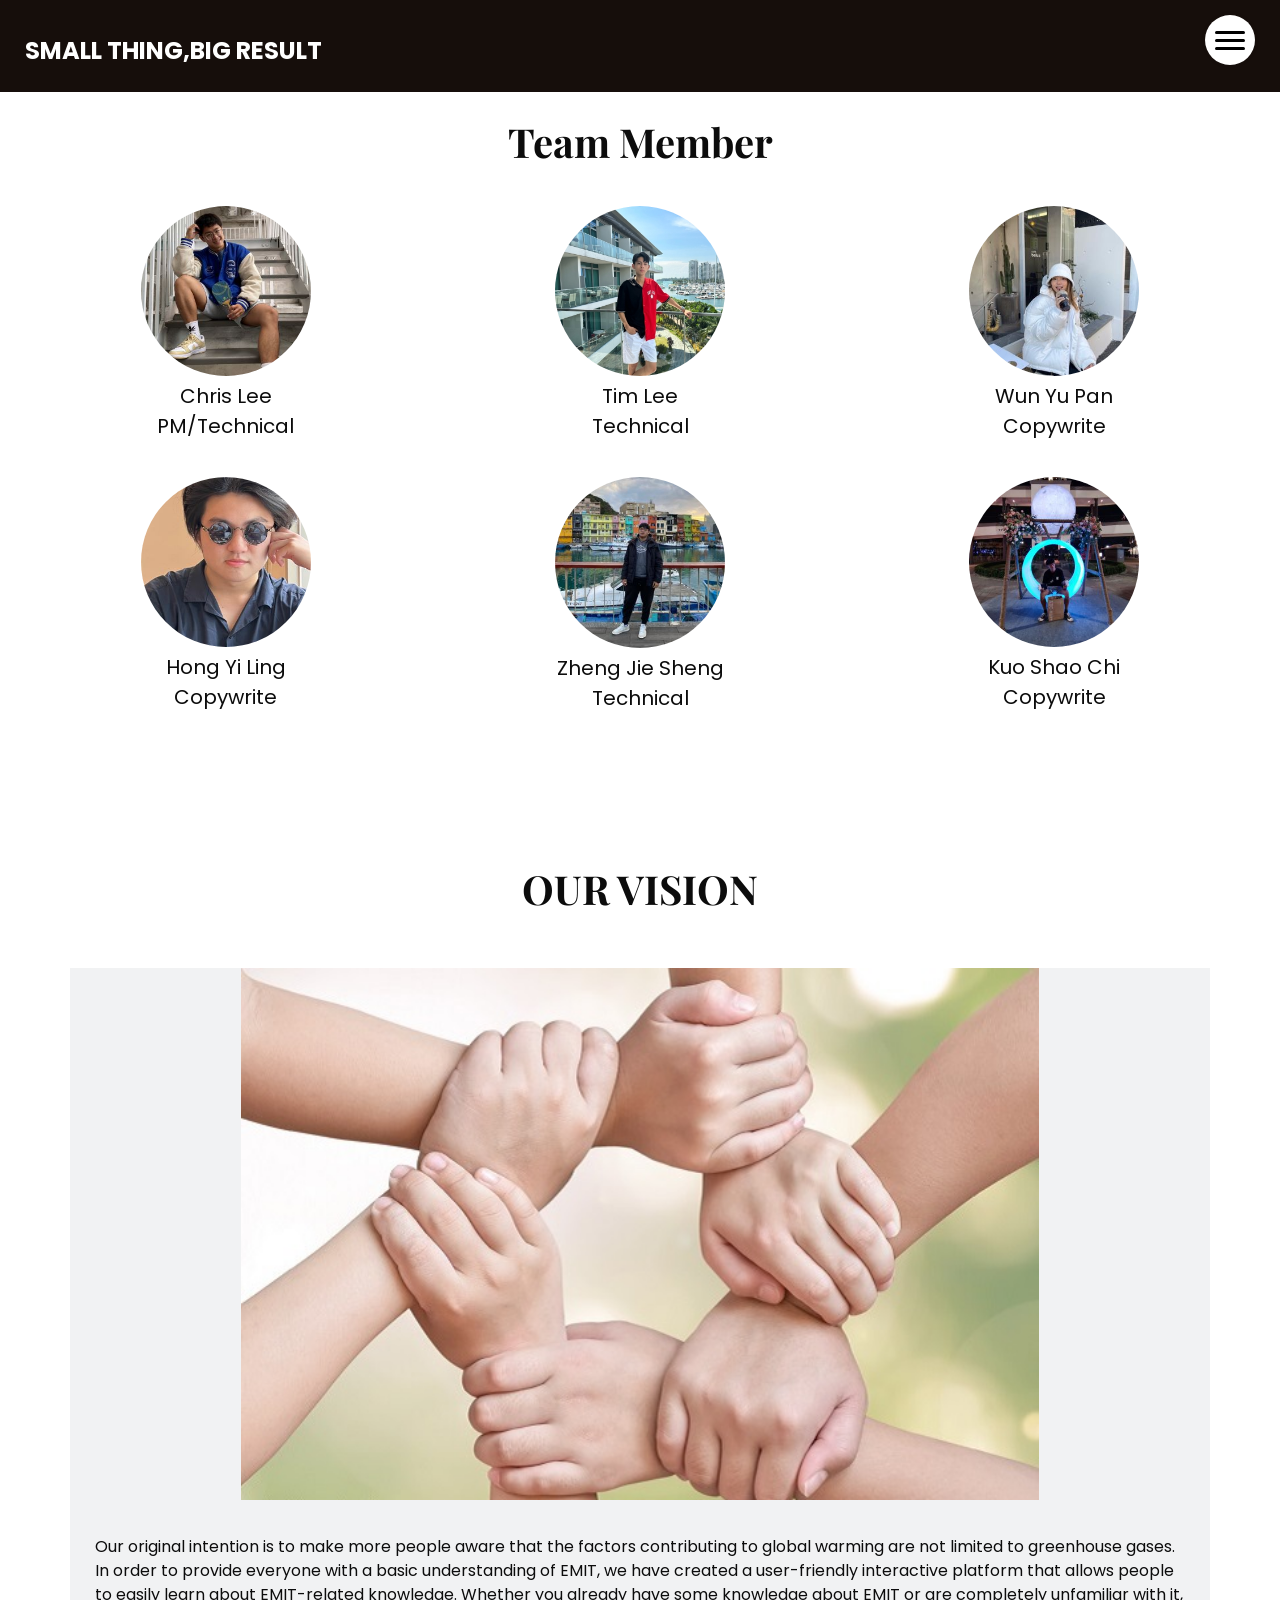
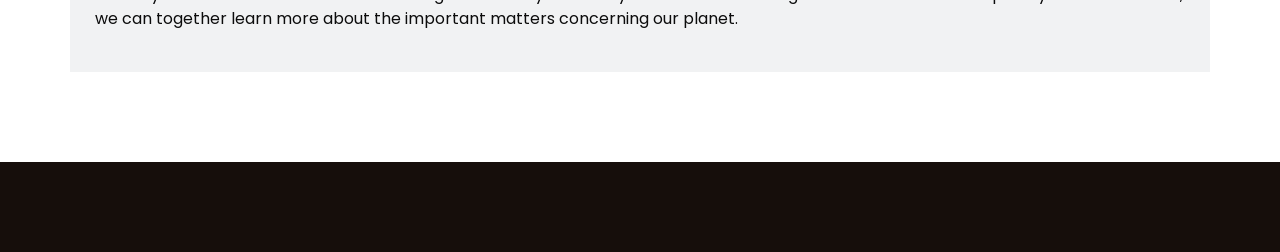
<file: emit-nasa/about.html>
<!DOCTYPE html>
<html>

<head>
  <!-- Basic -->
  <meta charset="utf-8" />
  <meta http-equiv="X-UA-Compatible" content="IE=edge" />
  <!-- Mobile Metas -->
  <meta name="viewport" content="width=device-width, initial-scale=1, shrink-to-fit=no" />
  <!-- Site Metas -->
  <link rel="icon" href="images/favicon.png" type="image/gif" />
  <meta name="keywords" content="" />
  <meta name="description" content="" />
  <meta name="author" content="" />

  <title>About</title>
  
  <!-- bootstrap core css -->
  <link rel="stylesheet" type="text/css" href="css/bootstrap.css" />
  <!-- font awesome style -->
  <link href="css/font-awesome.min.css" rel="stylesheet" />
  <!-- Custom styles for this template -->
  <link href="css/style.css" rel="stylesheet" />
  <!-- responsive style -->
  <link href="css/responsive.css" rel="stylesheet" />

</head>

<body>

  <!-- header section strats -->
  <header class="header_section innerpage_header">
    <div class="container-fluid">
      <nav class="navbar navbar-expand-lg custom_nav-container">
        <a class="navbar-brand" href="index.html">
          <span>
            small thing,big result
          </span>
        </a>
        <div class="" id="">

          <div class="custom_menu-btn">
            <button onclick="openNav()">
              <span class="s-1"> </span>
              <span class="s-2"> </span>
              <span class="s-3"> </span>
            </button>
            <div id="myNav" class="overlay">
              <div class="overlay-content">
                <a href="index.html">Home</a>
                <a href="function.html">Detect</a>
                <a href="blog.html">Knowledge of materials</a>
                <a href="https://jasonsssss0.onrender.com/">GHG</a>
                <a href="viewprocess.html">Data process</a>
                <a href="about.html">About</a>
              </div>
            </div>
          </div>
        </div>
      </nav>
    </div>
  </header>
  <!-- end header section -->

     <!-- 區塊1 -->
  <div class="block">
      <h2><strong>Team Member</strong> </h2>
      <div class="image-container">
          <div class="image">
              <img src="./images/yiyu.jpg" alt="image1">
              <p>Chris Lee<br>
                PM/Technical
              </p>
          </div>
          <div class="image">
              <img src="images/tim.jpg" alt="image2">
              <p>Tim Lee<br>
                Technical
              </p>
          </div>
          <div class="image">
              <img src="./images/fish.jpg" alt="image3">
              <p>Wun Yu Pan<br>
                Copywrite
              </p>
          </div>
          <div class="image">
              <img src="./images/hongyi.jpg" alt="image4">
              <p>Hong Yi Ling<br>
                Copywrite
              </p>
          </div>
          <div class="image">
              <img src="./images/jason.jpg" alt="image5">
              <p> Zheng Jie Sheng<br>
                Technical
              </p>
          </div>
          <div class="image">
              <img src="./images/shochi.jpg" alt="image6">
              <p>Kuo Shao Chi <br>
                Copywrite
              </p>
          </div>
      </div>
  </div>

    <section class="blog_section layout_padding">
      <div class="container">
        <div class="heading_container">
          <h2>
            our vision
          </h2>
        </div>
        <section>
          <div class="box">
            <div class="img-box">
              <img src="./images/Photo.jpg" style="display:block; margin:auto;" alt="future">
            </div>
            <div class="detail-box">
              <p>
              <font size="3">  
              Our original intention is to make more people aware that the factors contributing to global warming are not limited to greenhouse gases. 
              In order to provide everyone with a basic understanding of EMIT, 
              we have created a user-friendly interactive platform that allows people to easily learn about EMIT-related knowledge. 
              Whether you already have some knowledge about EMIT or are completely unfamiliar with it, 
              we can together learn more about the important matters concerning our planet.
              </font>
              </p>
          </section>
      </div>
    </section>

  <!-- end about section -->

  <!-- info section -->
  <section class="info_section layout_padding2">
  </section>
  <!-- end info_section -->

  <!-- jQery -->
  <script src="js/jquery-3.4.1.min.js"></script>
  <!-- bootstrap js -->
  <script src="js/bootstrap.js"></script>
  <!-- custom js -->
  <script src="js/custom.js"></script>

</body>

</html>
</file>
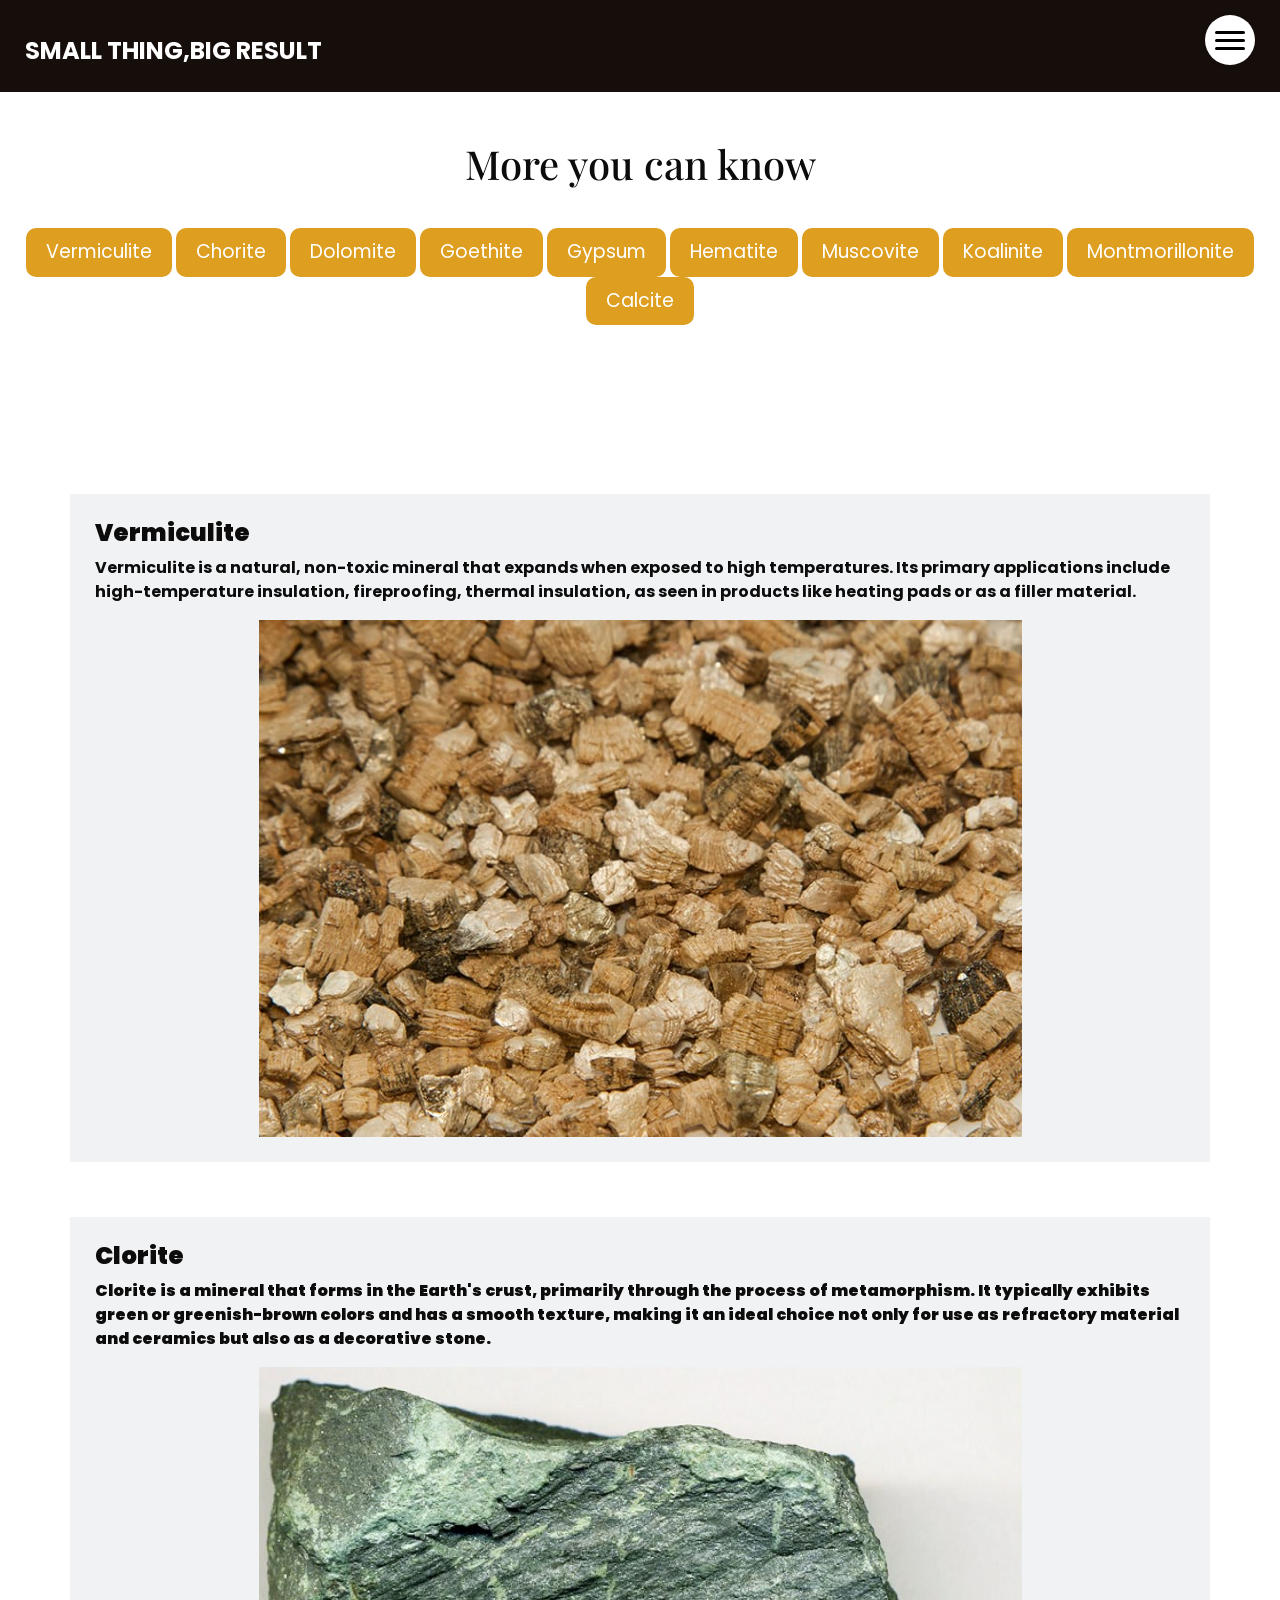
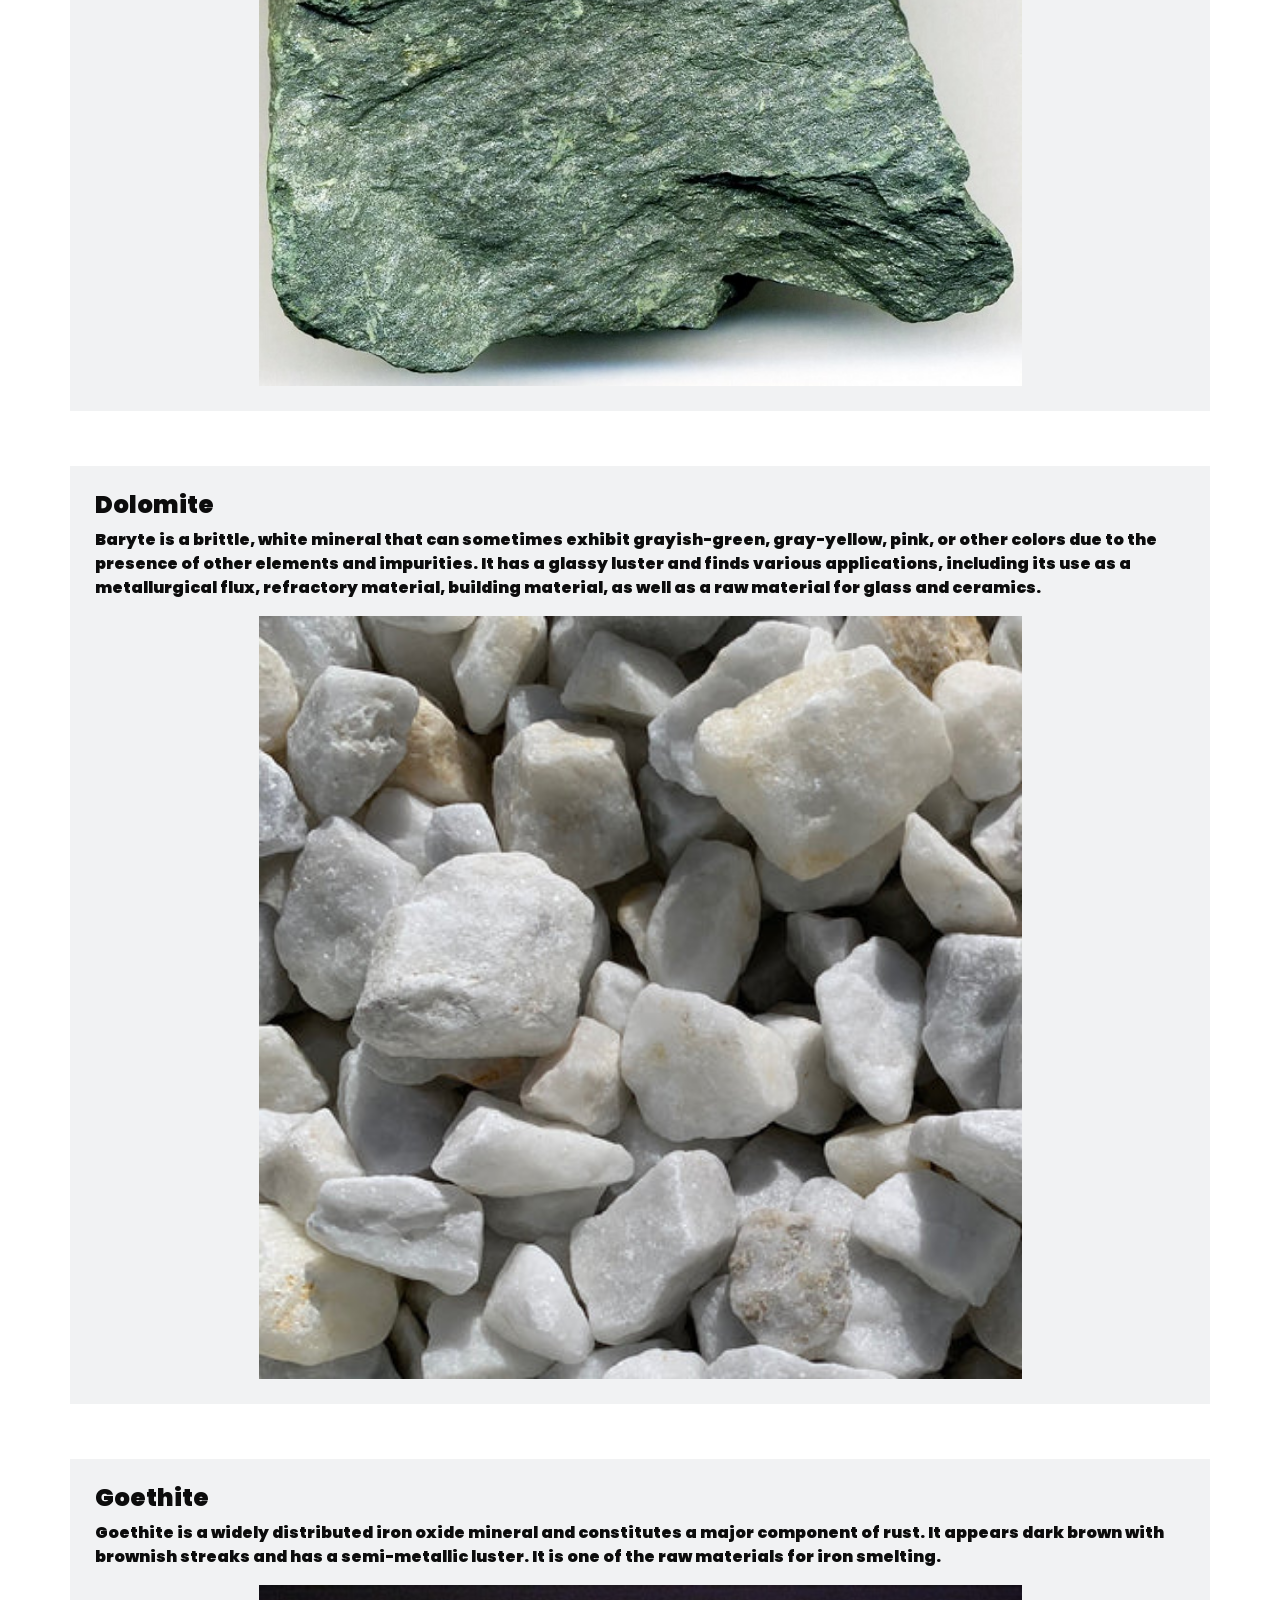
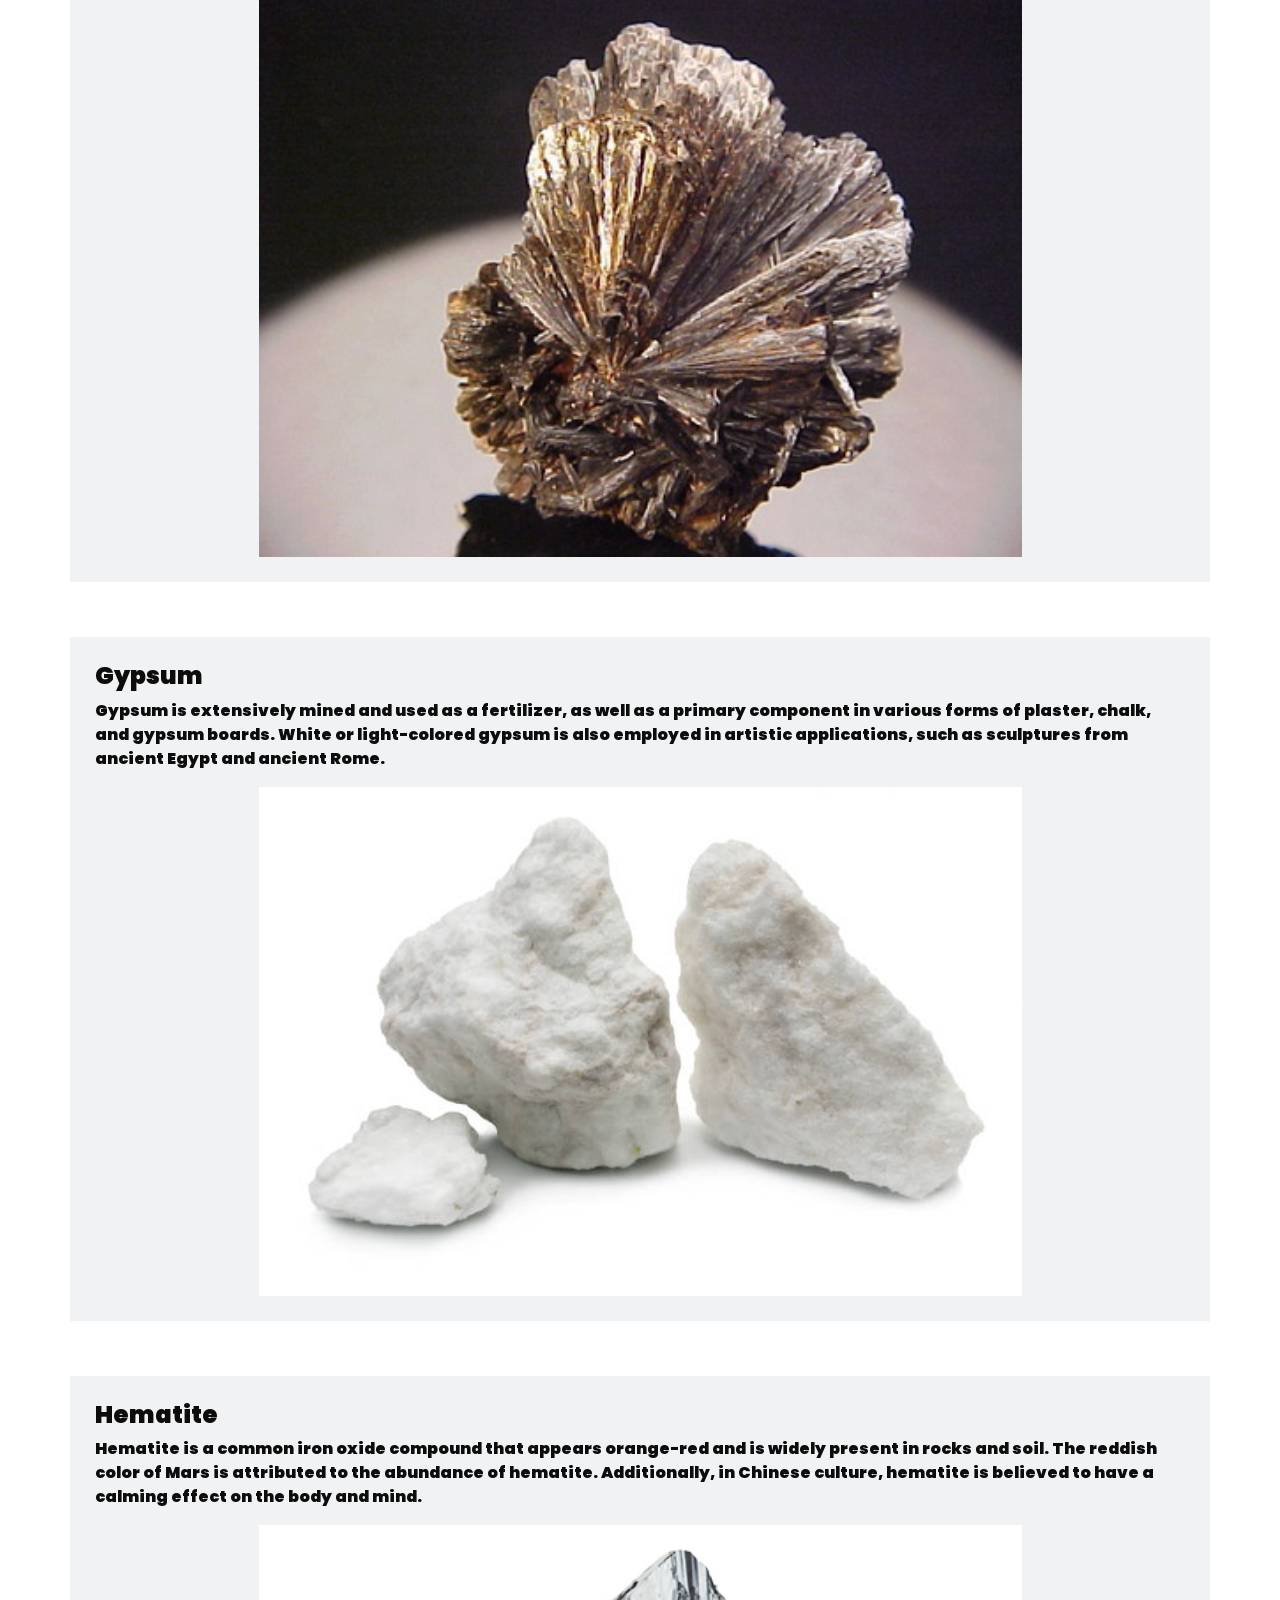
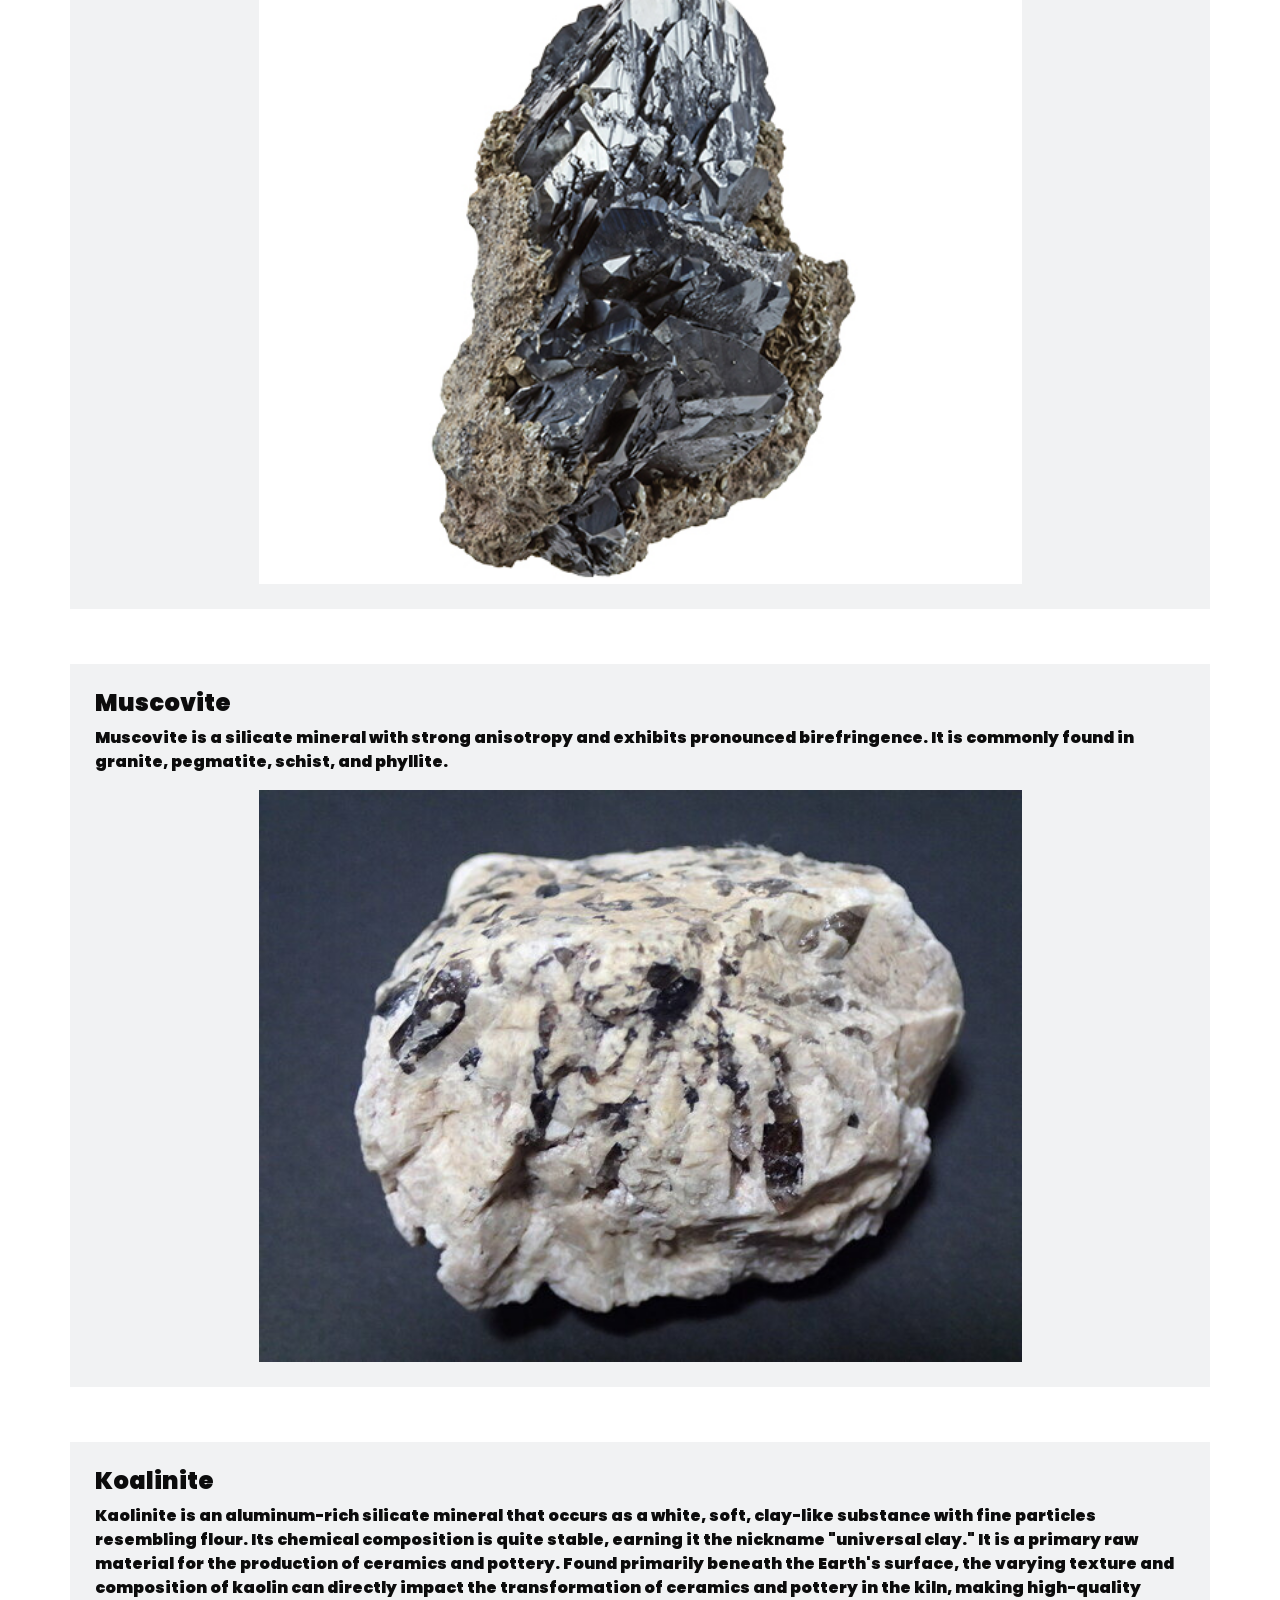
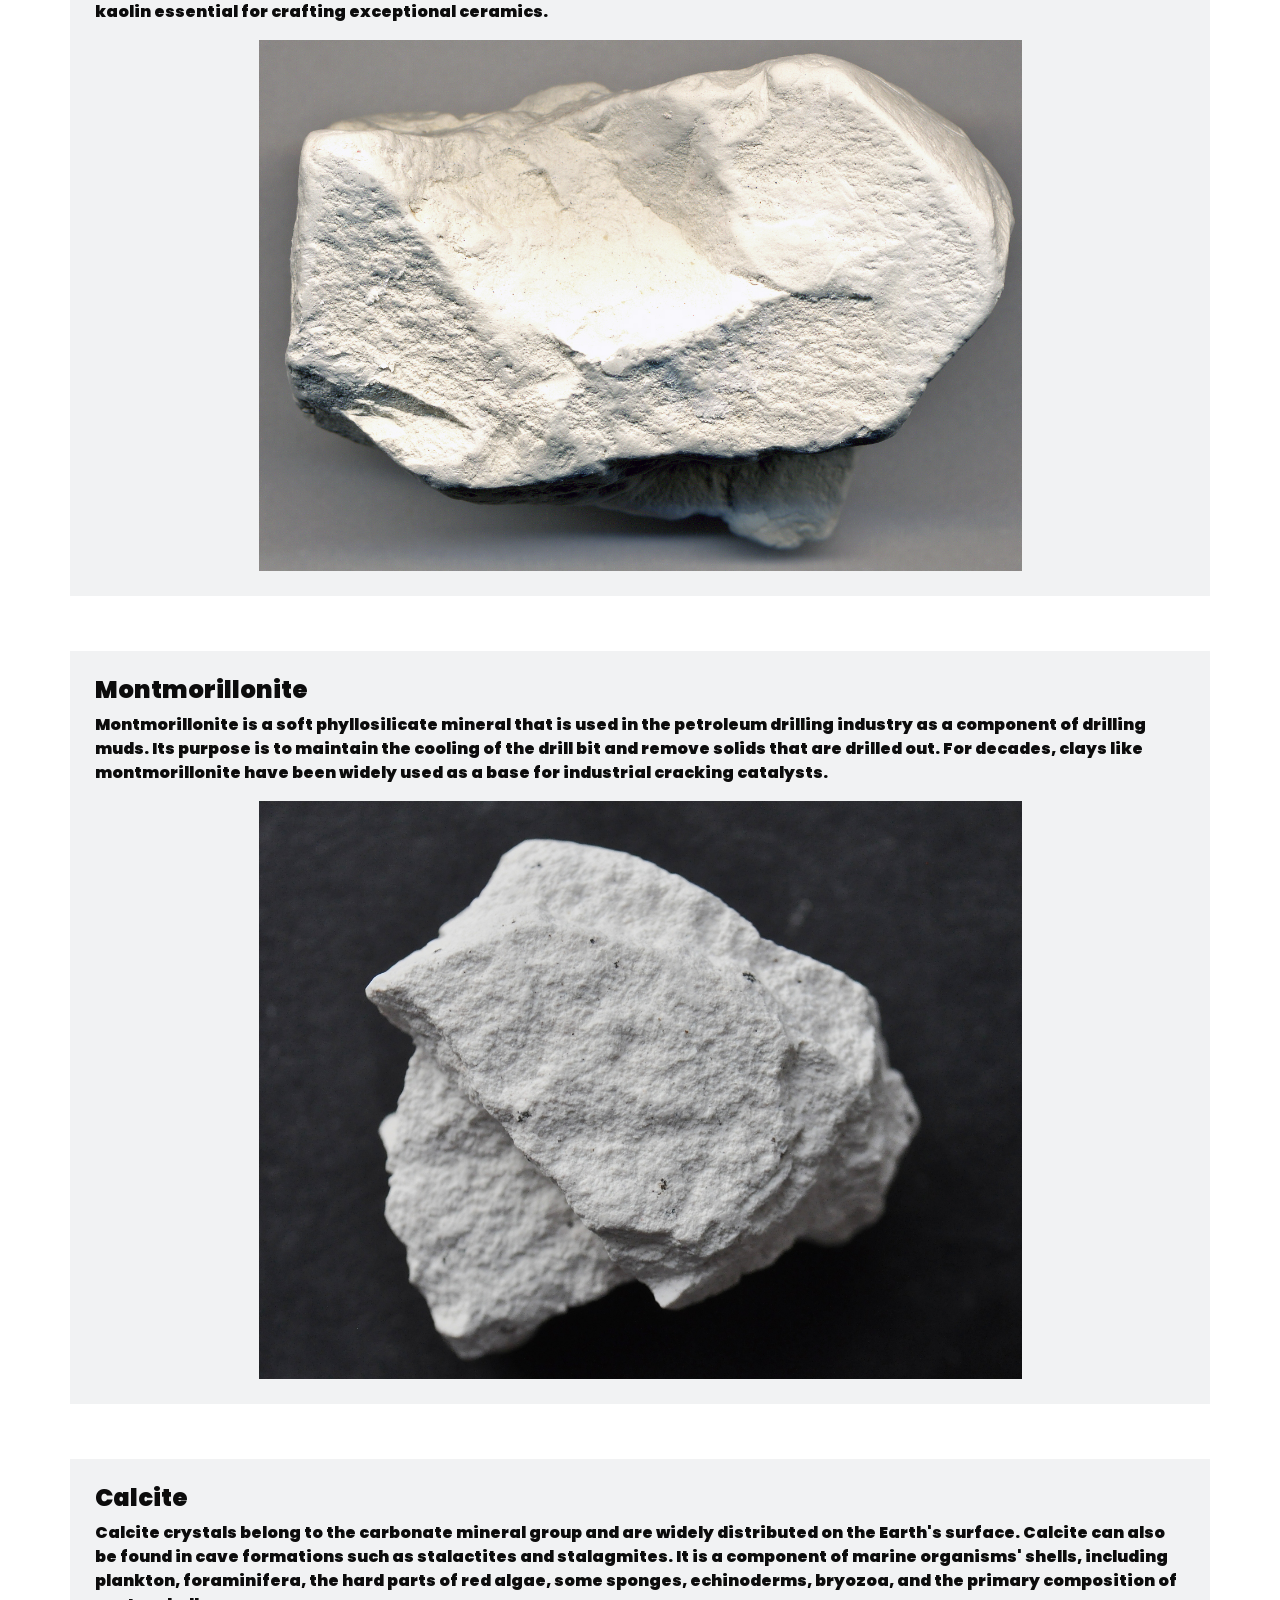
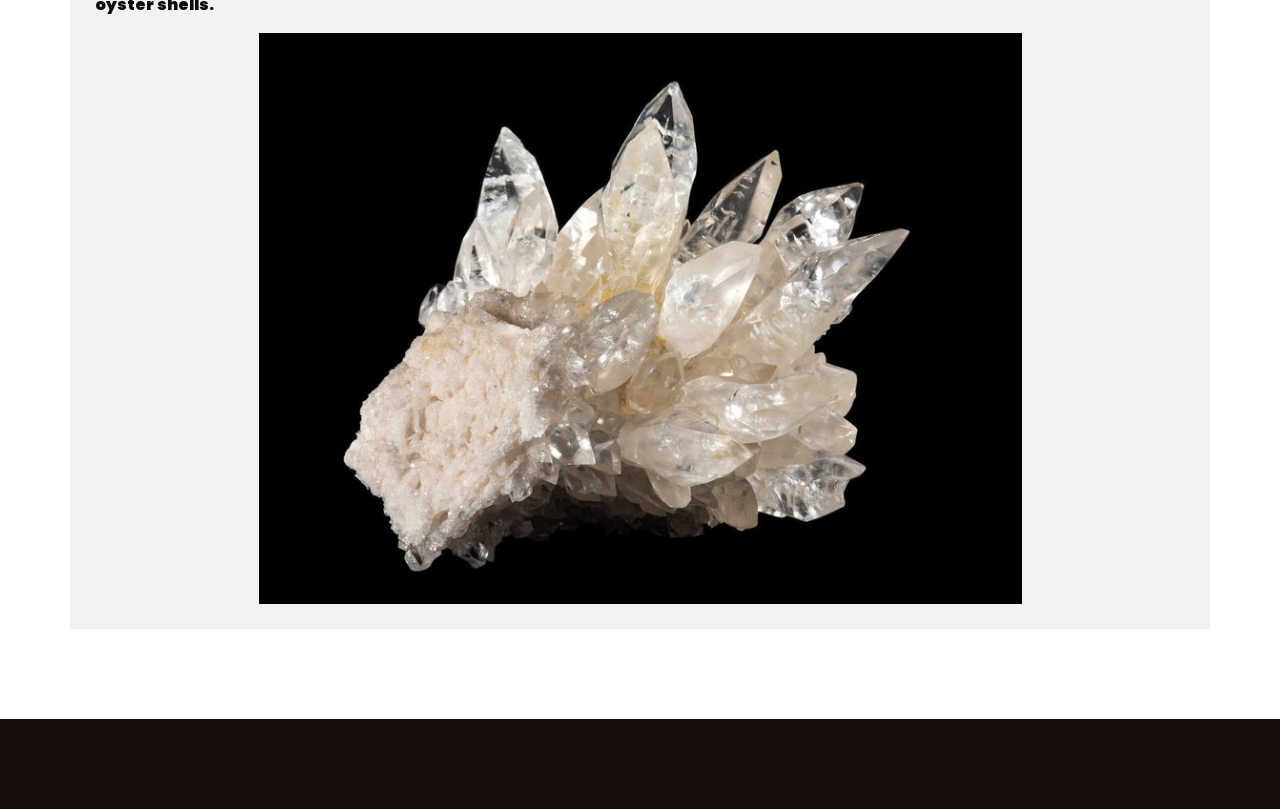
<file: emit-nasa/blog.html>
<!DOCTYPE html>
<html>

<head>
  <!-- Basic -->
  <meta charset="utf-8" />
  <meta http-equiv="X-UA-Compatible" content="IE=edge" />
  <!-- Mobile Metas -->
  <meta name="viewport" content="width=device-width, initial-scale=1, shrink-to-fit=no" />
  <!-- Site Metas -->
  <link rel="icon" href="images/favicon.png" type="image/gif" />
  <meta name="keywords" content="" />
  <meta name="description" content="" />
  <meta name="author" content="" />

  <title>Knowledge of the materials</title>

  <!-- bootstrap core css -->
  <link rel="stylesheet" type="text/css" href="css/bootstrap.css" />
  <!-- font awesome style -->
  <link href="css/font-awesome.min.css" rel="stylesheet" />
  <!-- Custom styles for this template -->
  <link href="css/style.css" rel="stylesheet" />
  <!-- responsive style -->
  <link href="css/responsive.css" rel="stylesheet" />
  <style>
    .left {
        float: left;
    }

    .right {
        float: right;
    }
  </style>

</head>

<body>

  <!-- header section strats -->
  <header class="header_section innerpage_header">
    <div class="container-fluid">
      <nav class="navbar navbar-expand-lg custom_nav-container">
        <a class="navbar-brand" href="index.html">
          <span>
            small thing,big result
          </span>
        </a>
        <div class="" id="">

          <div class="custom_menu-btn">
            <button onclick="openNav()">
              <span class="s-1"> </span>
              <span class="s-2"> </span>
              <span class="s-3"> </span>
            </button>
            <div id="myNav" class="overlay">
              <div class="overlay-content">
                <a href="index.html">Home</a>
                <a href="function.html">Detect</a>
                <a href="blog.html">Knowledge of materials</a>
                <a href="https://jasonsssss0.onrender.com/">GHG</a>
                <a href="viewprocess.html">Data process</a>
                <a href="about.html">About</a>
              </div>
            </div>
          </div>

        </div>
      </nav>
    </div>
  </header>
  <!-- end header section -->

  <!-- blog section -->
  <br><br>
  <h2>
      More you can know
  </h2>
  <div align="center">
    <button onclick="window.location.href='#vermiculite'" style=" border-radius: 10px; padding: 10px 20px; background-color: #de9e1f; color: #fff; border: none; font-size: 19px; cursor: pointer;">Vermiculite</button>
    <button onclick="window.location.href='#Clorite'" style=" border-radius: 10px; padding: 10px 20px; background-color: #de9e1f; color: #fff; border: none; font-size: 19px; cursor: pointer;">Chorite</button>
    <button onclick="window.location.href='#Dolomite'" style=" border-radius: 10px; padding: 10px 20px; background-color: #de9e1f; color: #fff; border: none; font-size: 19px; cursor: pointer;">Dolomite</button>
    <button onclick="window.location.href='#geothite'" style=" border-radius: 10px; padding: 10px 20px; background-color: #de9e1f; color: #fff; border: none; font-size: 19px; cursor: pointer;">Goethite</button>
    <button onclick="window.location.href='#gypsum'" style=" border-radius: 10px; padding: 10px 20px; background-color: #de9e1f; color: #fff; border: none; font-size: 19px; cursor: pointer;">Gypsum</button>
    <button onclick="window.location.href='#hematite'" style=" border-radius: 10px; padding: 10px 20px; background-color: #de9e1f; color: #fff; border: none; font-size: 19px; cursor: pointer;">Hematite</button>
    <button onclick="window.location.href='#Muscovite'" style=" border-radius: 10px; padding: 10px 20px; background-color: #de9e1f; color: #fff; border: none; font-size: 19px; cursor: pointer;">Muscovite</button>
    <button onclick="window.location.href='#Koalinite'" style=" border-radius: 10px; padding: 10px 20px; background-color: #de9e1f; color: #fff; border: none; font-size: 19px; cursor: pointer;">Koalinite</button>
    <button onclick="window.location.href='#montmorillonite'" style=" border-radius: 10px; padding: 10px 20px; background-color: #de9e1f; color: #fff; border: none; font-size: 19px; cursor: pointer;">Montmorillonite</button>
    <button onclick="window.location.href='#Calcite'" style="border-radius: 10px; padding: 10px 20px; background-color: #de9e1f; color: #fff; border: none; font-size: 19px; cursor: pointer;">Calcite</button>
    <br><br>
  </div>
  <section class="blog_section layout_padding">
    <div class="container">
      <div class="heading_container">
        
      </div>
      <!-- vermiculite蛭石 -->
      <section>
        <div class="box">
          <div class="detail-box">
            <h5 id="vermiculite">
              <font size="5"><b>Vermiculite</font>
            </h5>
            <p>
            <font size="3">  
            Vermiculite is a natural, non-toxic mineral that expands when exposed to high temperatures. 
            Its primary applications include high-temperature insulation, fireproofing, thermal insulation, as seen in products like heating pads or as a filler material.
            </font>
            </p>
          <div class="img-box">
            <img src="./images/vermiculite.jpg" style="display:block; margin:auto;">
          </div>
      </section>

      <!-- Clorite綠泥石 -->
      <section>
        <div class="box">
          <div class="detail-box">
            <h5 id="Clorite">
              <font size="5"><b>Clorite</font>
            </h5>
            <p>
            <font size="3">  
              Clorite is a mineral that forms in the Earth's crust, primarily through the process of metamorphism. 
              It typically exhibits green or greenish-brown colors and has a smooth texture, 
              making it an ideal choice not only for use as refractory material and ceramics but also as a decorative stone.
            </font>
            </p>
          <div class="img-box">
            <img src="./images/schist_2020_a(1).jpg" style="display:block; margin:auto;">
          </div>
      </section>
      <!-- Dolomite 白雲石 -->
      <section>
        <div class="box">
          <div class="detail-box">
            <h5 id="Dolomite">
              <font size="5"><b>Dolomite</font>
            </h5>
            <p>
            <font size="3">  
              Baryte is a brittle, white mineral that can sometimes exhibit grayish-green, gray-yellow, 
              pink, or other colors due to the presence of other elements and impurities. 
              It has a glassy luster and finds various applications, including its use as a metallurgical flux, refractory material, 
              building material, as well as a raw material for glass and ceramics.
            </font>
            </p>
          <div class="img-box">
            <img src="./images/Dolomite_eada9058-a4af-44ca-b052-5350114ad995_400x.jpg" style="display:block; margin:auto;">
          </div>
      </section>
      <!-- geothite 真鐵礦 -->
      <section>
        <div class="box">
          <div class="detail-box">
            <h5 id="geothite">
              <font size="5"><b>Goethite</font>
            </h5>
            <p>
            <font size="3">  
              Goethite is a widely distributed iron oxide mineral and constitutes a major component of rust. 
              It appears dark brown with brownish streaks and has a semi-metallic luster. It is one of the raw materials for iron smelting.
            </font>
            </p>
          <div class="img-box">
            <img src="./images/09327740014947447762364.jpg" style="display:block; margin:auto;">
          </div>
      </section>
      <!-- gypsum 石膏 -->
      <section>
        <div class="box">
          <div class="detail-box">
            <h5 id="gypsum">
              <font size="5"><b>Gypsum</font>
            </h5>
            <p>
            <font size="3">  
            Gypsum is extensively mined and used as a fertilizer, as well as a primary component in various forms of plaster, chalk, 
            and gypsum boards. White or light-colored gypsum is also employed in artistic applications, such as sculptures from ancient Egypt and ancient Rome.
            </font>
            </p>
          <div class="img-box">
            <img src="./images/istockphoto-1348121703-612x612.jpg" style="display:block; margin:auto;">
          </div>
      </section>
      <!-- Hematite 赤鐵礦 -->
      <section>
        <div class="box">
          <div class="detail-box">
            <h5 id="hematite">
              <font size="5"><b>Hematite</font>
            </h5>
            <p>
            <font size="3">  
              Hematite is a common iron oxide compound that appears orange-red and is widely present in rocks and soil. 
              The reddish color of Mars is attributed to the abundance of hematite. Additionally, in Chinese culture, 
              hematite is believed to have a calming effect on the body and mind.
            </font>
            </p>
          <div class="img-box">
            <img src="./images/hematitefeature.jpg" style="display:block; margin:auto;">
          </div>
      </section>
      <!-- Muscovite 白雲母-->
      <section>
        <div class="box">
          <div class="detail-box">
            <h5 id="Muscovite">
              <font size="5"><b>Muscovite</font>
            </h5>
            <p>
            <font size="3">  
            Muscovite is a silicate mineral with strong anisotropy and exhibits pronounced birefringence. It is commonly found in granite, pegmatite, schist, and phyllite.
            </font>
            </p>
          <div class="img-box">
            <img src="./images/file.jpg" style="display:block; margin:auto;">
          </div>
      </section>
      <!-- Koalinite 高嶺岩-->
      <section>
        <div class="box">
          <div class="detail-box">
            <h5 id="Koalinite">
              <font size="5"><b>Koalinite</font>
            </h5>
            <p>
            <font size="3">    
            Kaolinite is an aluminum-rich silicate mineral that occurs as a white, soft, clay-like substance with fine particles resembling flour. 
            Its chemical composition is quite stable, earning it the nickname "universal clay." It is a primary raw material for the production of ceramics and pottery. 
            Found primarily beneath the Earth's surface, the varying texture and composition of kaolin can directly impact the transformation of ceramics and pottery in the kiln,
            making high-quality kaolin essential for crafting exceptional ceramics.
            </font>
            </p>
          <div class="img-box">
            <img src="./images/Kaolinite_from_Twiggs_County_in_Georgia_in_USA.jpg" style="display:block; margin:auto;">
          </div>
      </section>
      <!-- Montmorillonite 蒙脫石 -->
      <section>
        <div class="box">
          <div class="detail-box">
            <h5 id="montmorillonite">
              <font size="5"><b>Montmorillonite</font>
            </h5>
            <p>
            <font size="3">    
              Montmorillonite is a soft phyllosilicate mineral that is used in the petroleum drilling industry as a component of drilling muds. 
              Its purpose is to maintain the cooling of the drill bit and remove solids that are drilled out. For decades, 
              clays like montmorillonite have been widely used as a base for industrial cracking catalysts.
            </font>
            </p>
          <div class="img-box">
            <img src="./images/05197360016405652491290.jpg" style="display:block; margin:auto;">
          </div>
      </section>
      <!-- Calcite方解石-->
      <section>
        <div class="box">
          <div class="detail-box">
            <h5 id="Calcite">
              <font size="5"><b>Calcite</font>
            </h5>
            <p>
            <font size="3">    
              Calcite crystals belong to the carbonate mineral group and are widely distributed on the Earth's surface. 
              Calcite can also be found in cave formations such as stalactites and stalagmites. 
              It is a component of marine organisms' shells, including plankton, foraminifera, 
              the hard parts of red algae, some sponges, echinoderms, bryozoa, and the primary composition of oyster shells.
            </font>
            </p>
          <div class="img-box">
            <img src="./images/D024859_0003.3c33929.0e9cf2d.width-800.29f4ca4.jpg" style="display:block; margin:auto;">
          </div>
      </section>
    </div>
  </section>

<!-- end blog section -->

<!-- info section -->
<section class="info_section layout_padding2">
</section>
<!-- end info_section -->


  <!-- jQery -->
  <script src="js/jquery-3.4.1.min.js"></script>
  <!-- bootstrap js -->
  <script src="js/bootstrap.js"></script>
  <!-- custom js -->
  <script src="js/custom.js"></script>

</body>

</html>
</file>
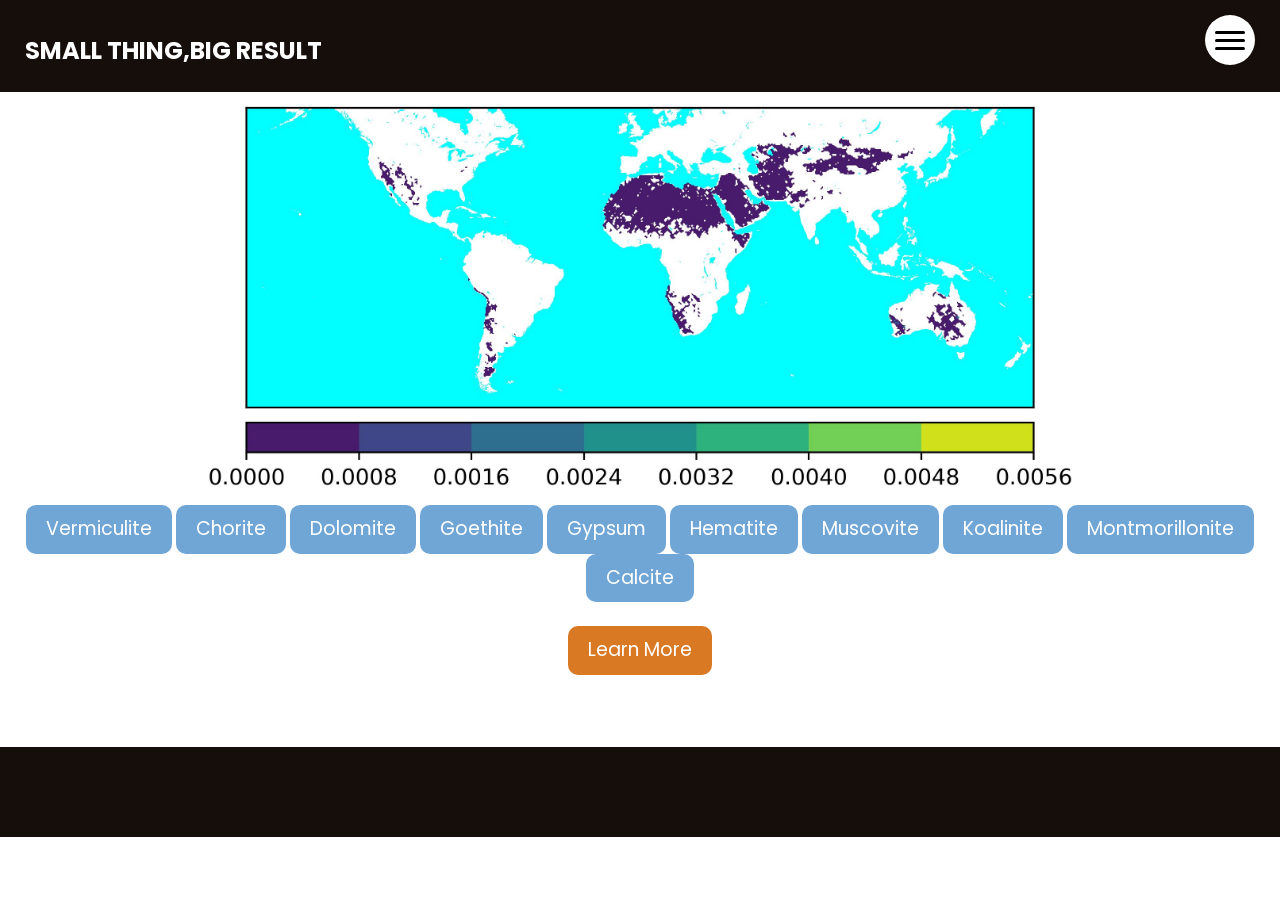
<file: emit-nasa/function.html>
<!DOCTYPE html>
<html>

<head>
  <!-- Basic -->
  <meta charset="utf-8" />
  <meta http-equiv="X-UA-Compatible" content="IE=edge" />
  <!-- Mobile Metas -->
  <meta name="viewport" content="width=device-width, initial-scale=1, shrink-to-fit=no" />
  <!-- Site Metas -->
  <link rel="icon" href="images/favicon.png" type="image/gif" />
  <meta name="keywords" content="" />
  <meta name="description" content="" />
  <meta name="author" content="" />

  <title>Detect</title>

  <!-- bootstrap core css -->
  <link rel="stylesheet" type="text/css" href="css/bootstrap.css" />
  <!-- font awesome style -->
  <link href="css/font-awesome.min.css" rel="stylesheet" />
  <!-- Custom styles for this template -->
  <link href="css/style.css" rel="stylesheet" />
  <!-- responsive style -->
  <link href="css/responsive.css" rel="stylesheet" />

</head>

<body>

  <!-- header section strats -->
  <header class="header_section innerpage_header">
    <div class="container-fluid">
      <nav class="navbar navbar-expand-lg custom_nav-container">
        <a class="navbar-brand" href="index.html">
          <span>
            small thing,big result
          </span>
        </a>
        <div class="" id="">

          <div class="custom_menu-btn">
            <button onclick="openNav()">
              <span class="s-1"> </span>
              <span class="s-2"> </span>
              <span class="s-3"> </span>
            </button>
            <div id="myNav" class="overlay">
              <div class="overlay-content">
                <a href="index.html">Home</a>
                <a href="function.html">Detect</a>
                <a href="blog.html">Knowledge of materials</a>
                <a href="https://jasonsssss0.onrender.com/">GHG</a>
                <a href="viewprocess.html">Data process</a>
                <a href="about.html">About</a>
              </div>
            </div>
          </div>

        </div>
      </nav>
    </div>
  </header>
  <!-- end header section -->

  <!-- detect section -->
  <div class="image-container">
    <img src="images/image1.jpg" alt="Image 1" id="image1" style="max-width: 70%; position: relative; left: 15%;">
  </div>
  <div class="image-container">
    <img src="images/image2.jpg" alt="Image 2" id="image2" style="max-width: 70%; position: relative; left: 15%;">
  </div>
  <div class="image-container">
    <img src="images/image3.jpg" alt="Image 3" id="image3" style="max-width: 70%; position: relative; left: 15%;">
  </div>
  <div class="image-container">
    <img src="images/image4.jpg" alt="Image 4" id="image4" style="max-width: 70%; position: relative; left: 15%;">
  </div>
  <div class="image-container">
    <img src="images/image5.jpg" alt="Image 5" id="image5" style="max-width: 70%; position: relative; left: 15%;">
  </div>
  <div class="image-container">
    <img src="images/image6.jpg" alt="Image 6" id="image6" style="max-width: 70%; position: relative; left: 15%;">
  </div>
  <div class="image-container">
    <img src="images/image7.jpg" alt="Image 7" id="image7" style="max-width: 70%; position: relative; left: 15%;">
  </div>
  <div class="image-container">
    <img src="images/image8.jpg" alt="Image 8" id="image8" style="max-width: 70%; position: relative; left: 15%;">
  </div>
  <div class="image-container">
    <img src="images/image9.jpg" alt="Image 9" id="image9" style="max-width: 70%; position: relative; left: 15%;">
  </div>
  <div class="image-container">
    <img src="images/image10.jpg" alt="Image 10" id="image10" style="max-width: 70%; position: relative; left: 15%;">
  </div>

  <div align="center">
    <button onclick="changeImage(1)" style=" border-radius: 10px; padding: 10px 20px; background-color: #70a6d6; color: #fff; border: none; font-size: 19px; cursor: pointer;">Vermiculite</button>
    <button onclick="changeImage(2)" style=" border-radius: 10px; padding: 10px 20px; background-color: #70a6d6; color: #fff; border: none; font-size: 19px; cursor: pointer;">Chorite</button>
    <button onclick="changeImage(3)" style=" border-radius: 10px; padding: 10px 20px; background-color: #70a6d6; color: #fff; border: none; font-size: 19px; cursor: pointer;">Dolomite</button>
    <button onclick="changeImage(4)" style=" border-radius: 10px; padding: 10px 20px; background-color: #70a6d6; color: #fff; border: none; font-size: 19px; cursor: pointer;">Goethite</button>
    <button onclick="changeImage(5)" style=" border-radius: 10px; padding: 10px 20px; background-color: #70a6d6; color: #fff; border: none; font-size: 19px; cursor: pointer;">Gypsum</button>
    <button onclick="changeImage(6)" style=" border-radius: 10px; padding: 10px 20px; background-color: #70a6d6; color: #fff; border: none; font-size: 19px; cursor: pointer;">Hematite</button>
    <button onclick="changeImage(7)" style=" border-radius: 10px; padding: 10px 20px; background-color: #70a6d6; color: #fff; border: none; font-size: 19px; cursor: pointer;">Muscovite</button>
    <button onclick="changeImage(8)" style=" border-radius: 10px; padding: 10px 20px; background-color: #70a6d6; color: #fff; border: none; font-size: 19px; cursor: pointer;">Koalinite</button>
    <button onclick="changeImage(9)" style=" border-radius: 10px; padding: 10px 20px; background-color: #70a6d6; color: #fff; border: none; font-size: 19px; cursor: pointer;">Montmorillonite</button>
    <button onclick="changeImage(10)" style="border-radius: 10px; padding: 10px 20px; background-color: #70a6d6; color: #fff; border: none; font-size: 19px; cursor: pointer;">Calcite</button>
    <br><br>
    <button onclick="window.location.href='blog.html'"style="border-radius: 10px; padding: 10px 20px; background-color: #d97924; color: #fff; border: none; font-size: 19px; cursor: pointer;">Learn More</button>
  </div>
  <br><br><br>

     <script>
        // 在页面加载后显示默认图片
        window.onload = function() {
            changeImage(1);
        }
        
        function changeImage(imageNumber) {
            // 隐藏所有图片
            for (let i = 1; i <= 10; i++) {
                const img = document.getElementById('image' + i);
                if (img) {
                    img.style.display = 'none';
                }
            }

            // 显示选定的图片
            const selectedImg = document.getElementById('image' + imageNumber);
            if (selectedImg) {
                selectedImg.style.display = 'block';
            }
        }
    </script>


  <!-- info section -->
  <section class="info_section layout_padding2">
  </section>
  <!-- end info_section -->

  <!-- jQery -->
  <script src="js/jquery-3.4.1.min.js"></script>
  <!-- bootstrap js -->
  <script src="js/bootstrap.js"></script>
  <!-- custom js -->
  <script src="js/custom.js"></script>

</body>

</html>
</file>
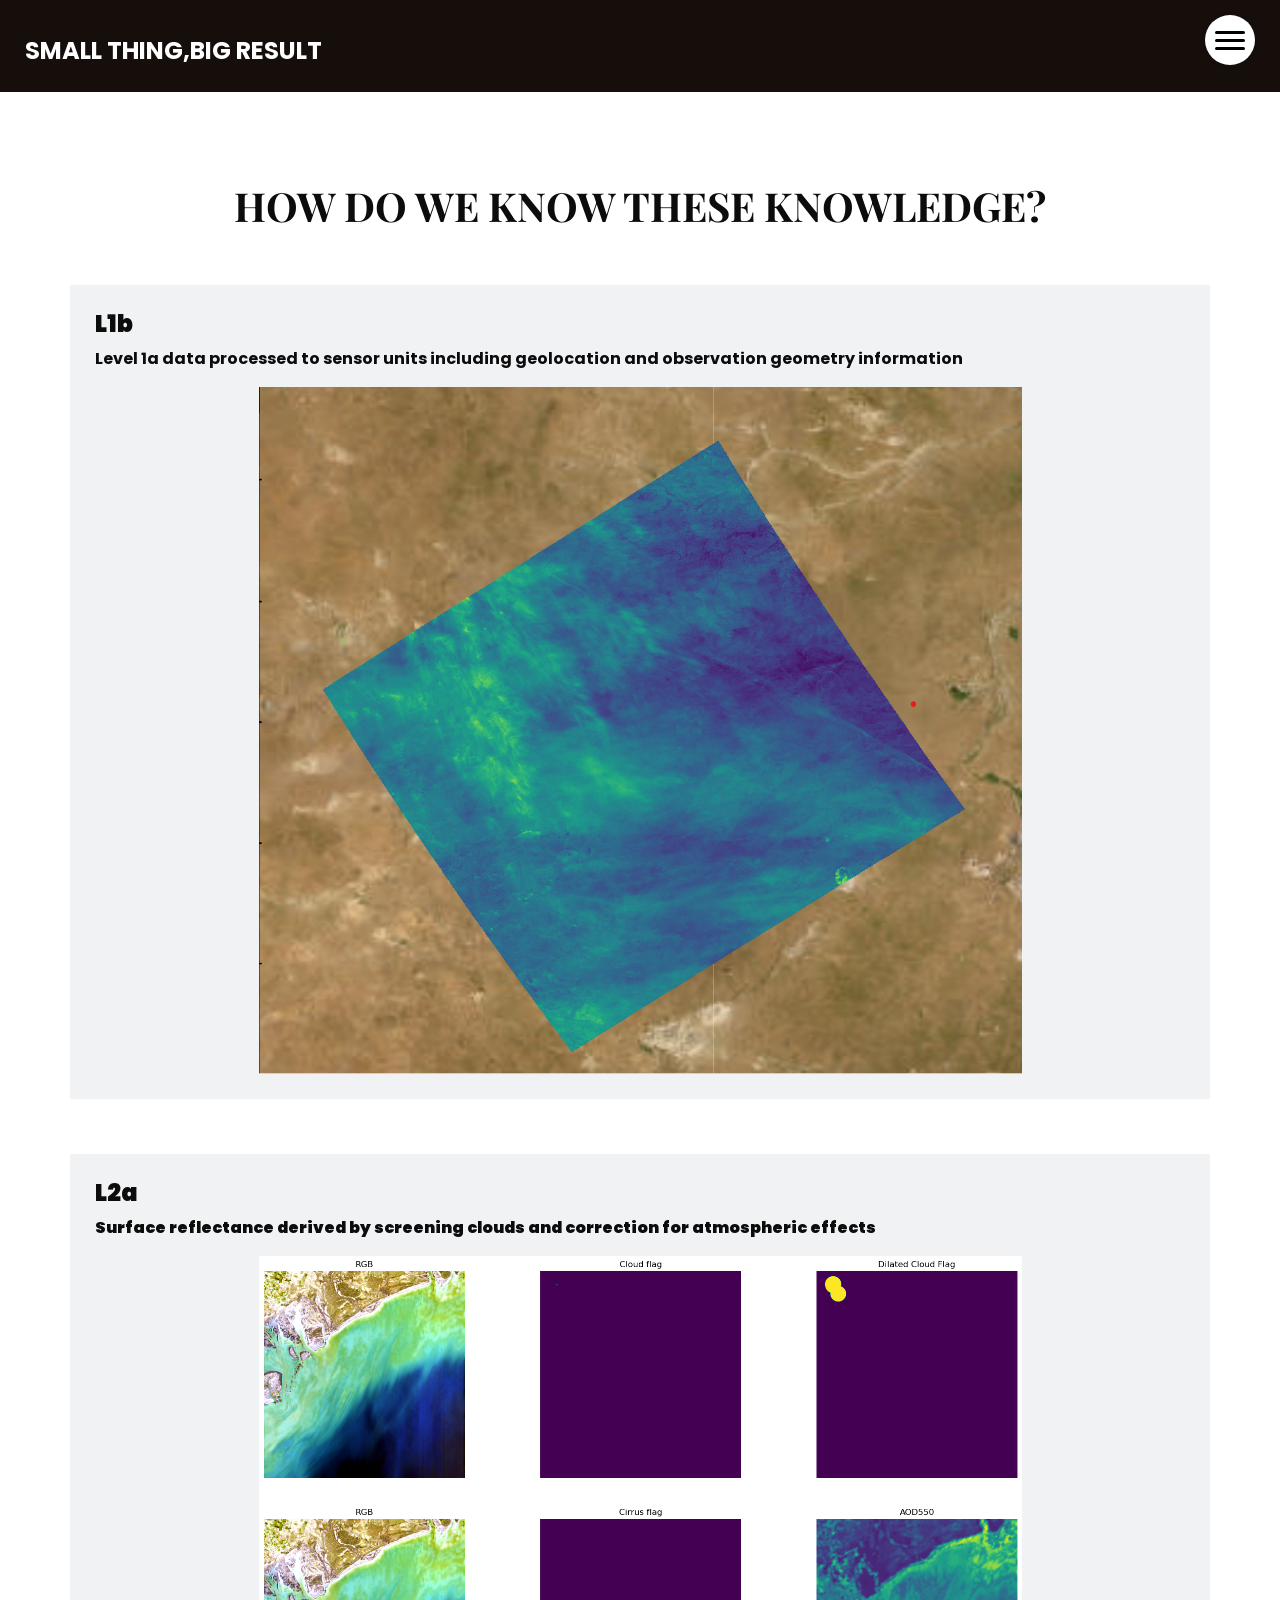
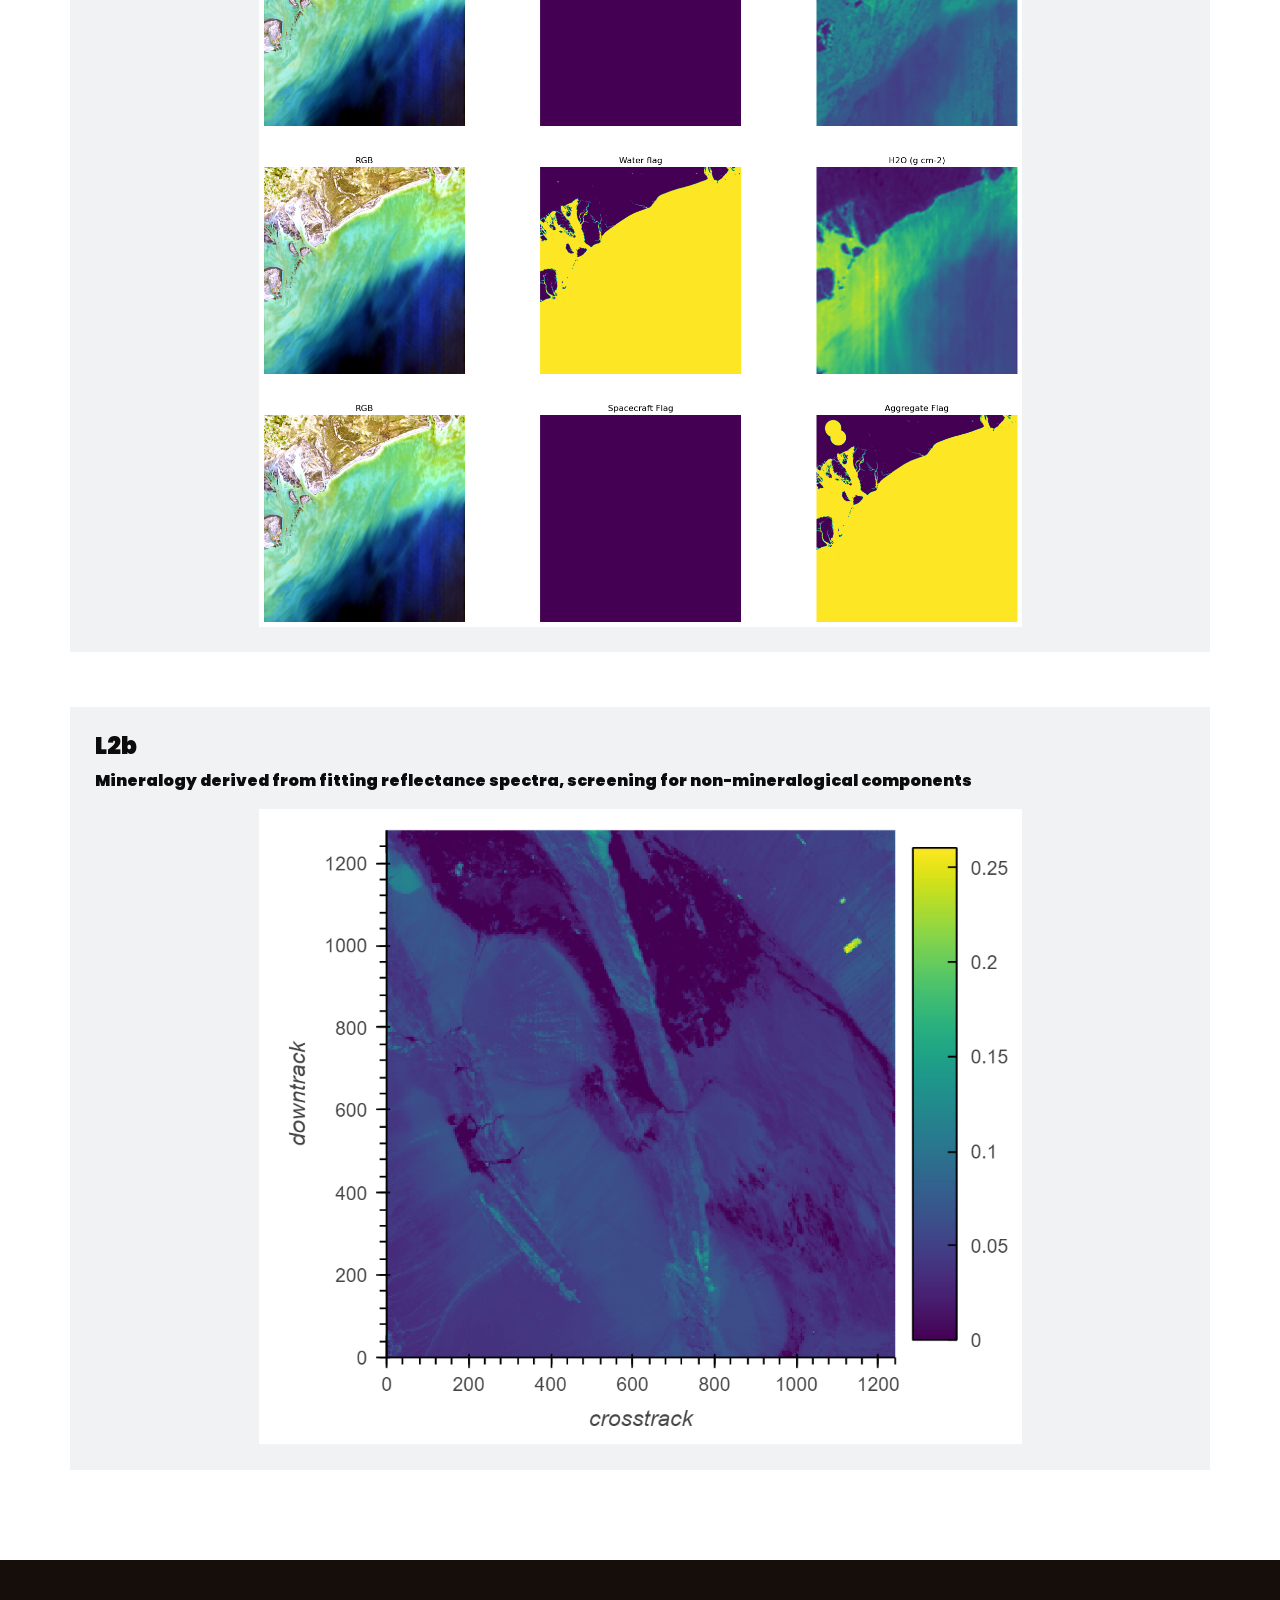
<file: emit-nasa/viewprocess.html>
<!DOCTYPE html>
<html>

<head>
  <!-- Basic -->
  <meta charset="utf-8" />
  <meta http-equiv="X-UA-Compatible" content="IE=edge" />
  <!-- Mobile Metas -->
  <meta name="viewport" content="width=device-width, initial-scale=1, shrink-to-fit=no" />
  <!-- Site Metas -->
  <link rel="icon" href="images/favicon.png" type="image/gif" />
  <meta name="keywords" content="" />
  <meta name="description" content="" />
  <meta name="author" content="" />

  <title>Data process</title>

  <!-- bootstrap core css -->
  <link rel="stylesheet" type="text/css" href="css/bootstrap.css" />
  <!-- font awesome style -->
  <link href="css/font-awesome.min.css" rel="stylesheet" />
  <!-- Custom styles for this template -->
  <link href="css/style.css" rel="stylesheet" />
  <!-- responsive style -->
  <link href="css/responsive.css" rel="stylesheet" />

</head>

<body>

  <!-- header section strats -->
  <header class="header_section innerpage_header">
    <div class="container-fluid">
      <nav class="navbar navbar-expand-lg custom_nav-container">
        <a class="navbar-brand" href="index.html">
          <span>
            small thing,big result
          </span>
        </a>
        <div class="" id="">

          <div class="custom_menu-btn">
            <button onclick="openNav()">
              <span class="s-1"> </span>
              <span class="s-2"> </span>
              <span class="s-3"> </span>
            </button>
            <div id="myNav" class="overlay">
              <div class="overlay-content">
                <a href="index.html">Home</a>
                <a href="function.html">Detect</a>
                <a href="blog.html">Knowledge of materials</a>
                <a href="https://jasonsssss0.onrender.com/">GHG</a>
                <a href="viewprocess.html">Data process</a>
                <a href="about.html">About</a>
              </div>
            </div>
          </div>

        </div>
      </nav>
    </div>
  </header>
  <!-- end header section -->

  <!-- L1b -->
  <section class="blog_section layout_padding">
    <div class="container">
      <div class="heading_container">
        <h2>
          How do we know these knowledge?
        </h2>
      </div>
    <section>
      <div class="box">
        <div class="detail-box">
          <h5>
            <font size="5"><b>L1b</font>
          </h5>
          <p>
          <font size="3">  
            Level 1a data processed to sensor units including geolocation and observation geometry information
          </font>
          </p>
        <div class="img-box">
          <img src="images/L1b.png" style="display:block; margin:auto;" width="20%">
        </div>
    </section>
    <!-- L2a -->
    <section>
      <div class="box">
        <div class="detail-box">
          <h5>
            <font size="5"><b>L2a</font>
          </h5>
          <p>
          <font size="3">  
            Surface reflectance derived by screening clouds and correction for atmospheric effects
          </font>
          </p>
        <div class="img-box">
          <img src="images/L2a.png" style="display:block; margin:auto;" width="20%">
        </div>
    </section>
    <!-- L2b -->
    <section>
      <div class="box">
        <div class="detail-box">
          <h5>
            <font size="5"><b>L2b</font>
          </h5>
          <p>
          <font size="3">  
            Mineralogy derived from fitting reflectance spectra, screening for non-mineralogical components
          </font>
          </p>
        <div class="img-box">
          <img src="images/L2b.png" style="display:block; margin:auto;" width="20%">
        </div>
    </section>
    </div>
  </section>

  <!-- info section -->
  <section class="info_section layout_padding2">
  </section>
  <!-- end info_section -->




  <!-- jQery -->
  <script src="js/jquery-3.4.1.min.js"></script>
  <!-- bootstrap js -->
  <script src="js/bootstrap.js"></script>
  <!-- custom js -->
  <script src="js/custom.js"></script>

</body>

</html>
</file>
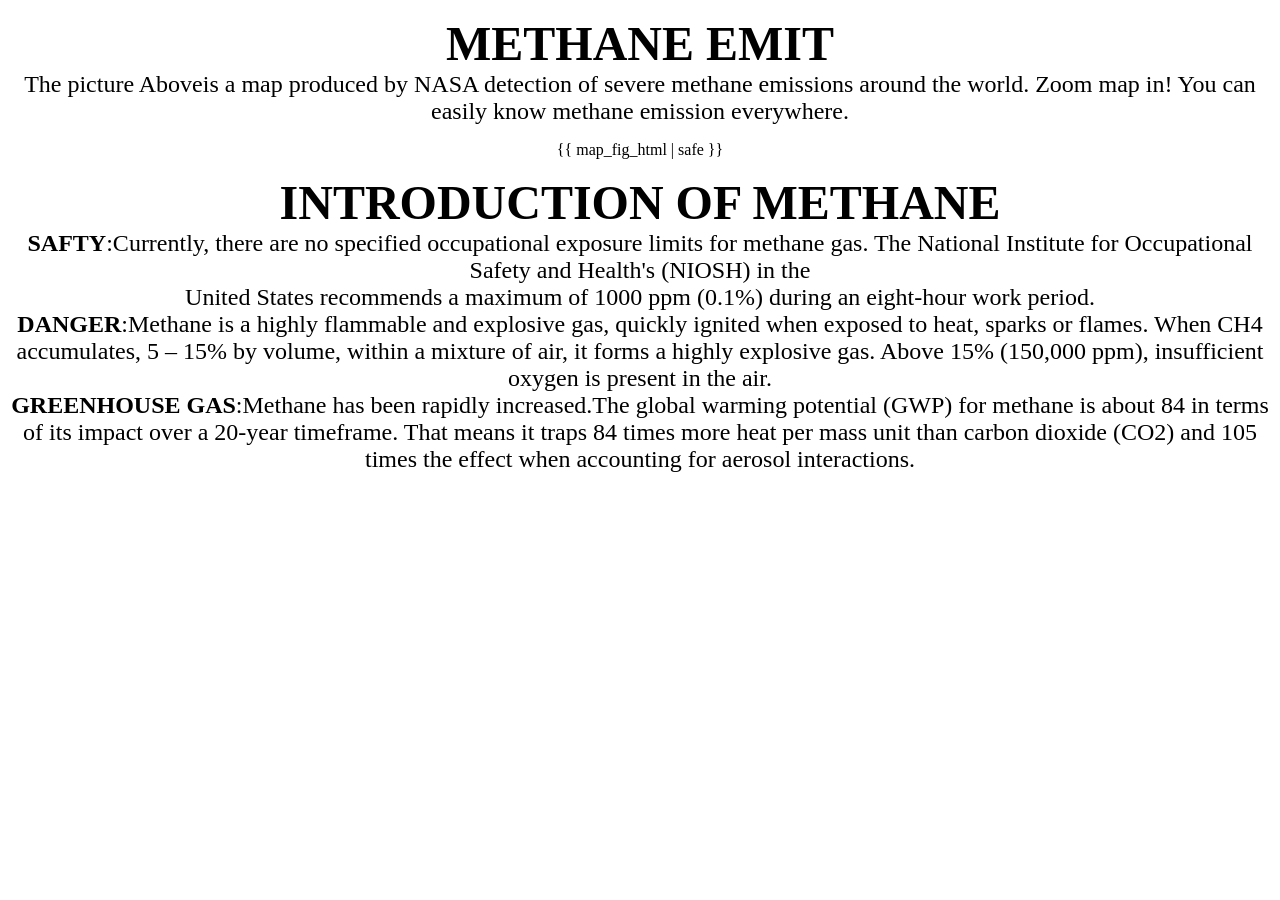
<file: new-main/templates/data.html>
<!DOCTYPE html>
<html lang="en">
<head>
    <meta charset="UTF-8">
    <meta name="viewport" content="width=device-width, initial-scale=1.0">
    <title>My Plotly Chart</title>
</head>
<body>
    <section>
        <div class="box">
          <div class="detail-box">
            <p>
                <div align = "center">
                    <font size="20">
                        <b>METHANE EMIT</b>
                    </font>
                    <font size="5">  
                        <br>The picture Aboveis a map produced by NASA detection of severe methane emissions around the world. Zoom map in! You can easily know methane emission everywhere.
                    </font>
                </div>
            </p>
    </section>
    <div align ="center">
        <map_fig_html.update_layout(mapbox_style="open-street-map")>
        <map_fig_html.update_layout(margin={"r":0, "t":50, "l":0, "b":10})>
        {{ map_fig_html | safe }}
    </div>
    <section>
        <div class="box">
          <div class="detail-box">
            <p>
                <div align = "center">
                    <font size="20"><b>INTRODUCTION OF METHANE</b></font>
                    <font size="5">  
                        <br><b>SAFTY</b>:Currently, there are no specified occupational exposure limits for methane gas. The National Institute for Occupational Safety and Health's (NIOSH) in the<br> United States recommends a maximum of 1000 ppm (0.1%) during an eight-hour work period.
                        <br><b>DANGER</b>:Methane is a highly flammable and
                        explosive gas, quickly ignited when
                        exposed to heat, sparks or flames. When
                        CH4 accumulates, 5 – 15% by volume,
                        within a mixture of air, it forms a highly
                        explosive gas. Above 15% (150,000
                        ppm), insufficient oxygen is present in
                        the air.
                        <br><b>GREENHOUSE GAS</b>:Methane has been rapidly increased.The global warming potential (GWP) for methane is about 84 in terms of its impact over a 20-year timeframe. That means it traps 84 times more heat per mass unit than carbon dioxide (CO2) and 105 times the effect when accounting for aerosol interactions.
                    </font>
                </div>
            </p>
      </section>
</body>
</file>
<file: emit-nasa/css/style.css>
@import url("https://fonts.googleapis.com/css2?family=Playfair+Display:wght@400;500;600;700&family=Poppins:wght@400;500;600;700&display=swap");
/* fonts import */
@import url("../fonts/octin_sports_rg.ttf");
body {
  font-family: "Poppins", sans-serif;
  color: #0c0c0c;
  background-color: #ffffff;
  overflow-x: hidden;
}

.layout_padding {
  padding: 90px 0;
}

.layout_padding2 {
  padding: 45px 0;
}

.layout_padding2-top {
  padding-top: 45px;
}

.layout_padding2-bottom {
  padding-bottom: 45px;
}

.layout_padding-top {
  padding-top: 90px;
}

.layout_padding-bottom {
  padding-bottom: 90px;
}

.long_section {
  margin-left: 45px;
  margin-right: 45px;
  padding-left: 15px;
  padding-right: 15px;
}

.heading_container {
  display: -webkit-box;
  display: -ms-flexbox;
  display: flex;
  -webkit-box-orient: vertical;
  -webkit-box-direction: normal;
      -ms-flex-direction: column;
          flex-direction: column;
  -webkit-box-align: start;
      -ms-flex-align: start;
          align-items: flex-start;
  font-family: 'Playfair Display', serif;
}

.heading_container h2 {
  position: relative;
  font-weight: bold;
  text-transform: uppercase;
  margin: 0;
}

.heading_container.heading_center {
  -webkit-box-align: center;
      -ms-flex-align: center;
          align-items: center;
  text-align: center;
}

h1,
h2 {
  font-family: 'Playfair Display', serif;
}

/*header section*/
.header_section {
  position: absolute;
  top: 0;
  width: 100%;
  z-index: 9;
}

.header_section .container-fluid {
  padding-right: 25px;
  padding-left: 25px;
}

.header_section .nav_container {
  margin: 0 auto;
}

.header_section.innerpage_header {
  position: relative;
  background: -webkit-gradient(linear, left top, right top, from(#160e0b), to(#160e0b));
  background: linear-gradient(to right, #160e0b, #160e0b);
  padding: 10px 0;
}

.custom_nav-container {
  padding-left: 0;
  padding-right: 0;
}

.custom_menu-btn {
  position: fixed;
  right: 25px;
  top: 15px;
  width: 50px;
  height: 50px;
}

.custom_menu-btn::before {
  content: "";
  position: absolute;
  top: 0;
  right: 0;
  width: 100%;
  height: 100%;
  background-color: white;
  -webkit-box-shadow: 0 0 5px 0 rgba(0, 0, 0, 0.07);
          box-shadow: 0 0 5px 0 rgba(0, 0, 0, 0.07);
  z-index: 7;
  border-radius: 100%;
  -webkit-transition: all .3s;
  transition: all .3s;
}

.custom_menu-btn.menu_btn-style::before {
  width: 100vh;
  height: 100vh;
  background-color: #160e0b;
  -webkit-transform: scale(5);
          transform: scale(5);
  border-radius: 0;
}

.custom_menu-btn button {
  width: 50px;
  height: 50px;
  outline: none;
  border: none;
  border-radius: 100%;
  display: -webkit-box;
  display: -ms-flexbox;
  display: flex;
  -webkit-box-orient: vertical;
  -webkit-box-direction: normal;
      -ms-flex-direction: column;
          flex-direction: column;
  -webkit-box-align: center;
      -ms-flex-align: center;
          align-items: center;
  -webkit-box-pack: center;
      -ms-flex-pack: center;
          justify-content: center;
  background-color: transparent;
  position: relative;
  z-index: 999;
  margin: 0;
}

.custom_menu-btn button span {
  display: block;
  width: 30px;
  height: 3px;
  background-color: #000000;
  margin: 2.5px 0;
  -webkit-transition: all 0.3s;
  transition: all 0.3s;
  border-radius: 15px;
}

.custom_menu-btn .s-2 {
  -webkit-transition: all 0.1s;
  transition: all 0.1s;
}

.menu_btn-style button span {
  background-color: #ffffff;
}

.menu_btn-style button .s-1 {
  -webkit-transform: rotate(45deg) translate(6px, 6px);
          transform: rotate(45deg) translate(6px, 6px);
}

.menu_btn-style button .s-2 {
  -webkit-transform: translateX(100px);
          transform: translateX(100px);
}

.menu_btn-style button .s-3 {
  -webkit-transform: rotate(-45deg) translate(5px, -5px);
          transform: rotate(-45deg) translate(5px, -5px);
}

.overlay {
  height: 100%;
  width: 0;
  position: fixed;
  top: 0;
  left: 0;
  overflow-x: hidden;
  -webkit-transition: 0.5s;
  transition: 0.5s;
  z-index: 9;
}

.overlay .closebtn {
  position: absolute;
  top: 0;
  right: 30px;
  font-size: 60px;
}

.overlay a {
  padding: 0px;
  text-decoration: none;
  font-size: 22px;
  color: #ffffff;
  display: block;
  -webkit-transition: 0.3s;
  transition: 0.3s;
  margin-bottom: 15px;
  text-transform: uppercase;
  font-weight: 600;
  opacity: 0;
}

.overlay a:hover {
  color: #fd9c6b;
}

.overlay-content {
  position: relative;
  top: 30%;
  width: 100%;
  text-align: center;
  margin-top: 30px;
  z-index: 99;
}

.menu_width {
  width: 100%;
}

.menu_width.overlay a {
  opacity: 1;
}

a,
a:hover,
a:focus {
  text-decoration: none;
}

a:hover,
a:focus {
  color: initial;
}

.btn,
.btn:focus {
  outline: none !important;
  -webkit-box-shadow: none;
          box-shadow: none;
}

.navbar-brand {
  margin-top: 10px;
}

.navbar-brand span {
  font-size: 24px;
  font-weight: 700;
  color: #ffffff;
  text-transform: uppercase;
}

/*end header section*/
/* slider section */
.slider_section {
  min-height: 100vh;
  -webkit-box-flex: 1;
      -ms-flex: 1;
          flex: 1;
  display: -webkit-box;
  display: -ms-flexbox;
  display: flex;
  -webkit-box-align: center;
      -ms-flex-align: center;
          align-items: center;
  position: relative;
}

.slider_section .row {
  -webkit-box-align: center;
      -ms-flex-align: center;
          align-items: center;
}

.slider_section .detail-box {
  position: relative;
  z-index: 4;
  color: #ffffff;
  padding: 75px 0;
}

.slider_section .detail-box h1 {
  font-weight: bold;
  font-size: 3rem;
}

.slider_section .detail-box p {
  width: 75%;
  margin-top: 15px;
}

.slider_section .detail-box .slider-link {
  display: inline-block;
  padding: 10px 45px;
  background-color: transparent;
  color: #fd9c6b;
  border-radius: 5px;
  border: 1px solid #fd9c6b;
  -webkit-transition: all .2s;
  transition: all .2s;
  margin-top: 35px;
}

.slider_section .detail-box .slider-link:hover {
  background-color: #fd9c6b;
  color: #ffffff;
}

.slider_section .slider_bg_box {
  position: absolute;
  top: 0;
  left: 0;
  width: 100%;
  height: 100%;
  z-index: 2;
  overflow: hidden;
}

.slider_section .slider_bg_box img {
  width: 100%;
  height: 100%;
  -o-object-fit: cover;
     object-fit: cover;
  -o-object-position: top right;
     object-position: top right;
}

.shop_section .heading_container {
  margin-bottom: 20px;
}

.shop_section .box {
  background-color: #eeeeee;
  position: relative;
  padding: 10px;
  margin-top: 25px;
}

.shop_section .box a {
  color: #000000;
}

.shop_section .box .img-box {
  display: -webkit-box;
  display: -ms-flexbox;
  display: flex;
  -webkit-box-pack: center;
      -ms-flex-pack: center;
          justify-content: center;
  -webkit-box-align: center;
      -ms-flex-align: center;
          align-items: center;
  padding: 15px 30px;
  height: 245px;
}

.shop_section .box .img-box img {
  max-width: 100%;
  max-height: 145px;
}

.shop_section .box .detail-box {
  display: -webkit-box;
  display: -ms-flexbox;
  display: flex;
  -webkit-box-pack: justify;
      -ms-flex-pack: justify;
          justify-content: space-between;
}

.shop_section .box .detail-box h6 span {
  color: #fd9c6b;
}

.shop_section .box .new {
  width: 50px;
  height: 50px;
  position: absolute;
  top: 10px;
  left: 10px;
  background-color: #ffffff;
  display: -webkit-box;
  display: -ms-flexbox;
  display: flex;
  -webkit-box-pack: center;
      -ms-flex-pack: center;
          justify-content: center;
  -webkit-box-align: center;
      -ms-flex-align: center;
          align-items: center;
  border-radius: 100%;
  font-size: 15px;
}

.shop_section .btn-box {
  display: -webkit-box;
  display: -ms-flexbox;
  display: flex;
  -webkit-box-pack: center;
      -ms-flex-pack: center;
          justify-content: center;
  margin-top: 45px;
}

.shop_section .btn-box a {
  display: inline-block;
  padding: 10px 40px;
  background-color: #fd9c6b;
  color: #ffffff;
  border-radius: 5px;
  border: 1px solid #fd9c6b;
  -webkit-transition: all .2s;
  transition: all .2s;
}

.shop_section .btn-box a:hover {
  background-color: transparent;
  color: #fd9c6b;
}

.about_section .row {
  -webkit-box-align: center;
      -ms-flex-align: center;
          align-items: center;
}

.about_section .img-box {
  position: relative;
  padding: 25px 0 0 25px;
}

.about_section .img-box img {
  width: 100%;
  position: relative;
}

/* .about_section .img-box::before {
  content: "";
  position: absolute;
  top: 0;
  left: 0;
  width: 250px;
  height: 250px;
  background-color: #160e0b;
} */

.about_section .detail-box p {
  margin-top: 10px;
  margin-bottom: 35px;
}

.about_section .detail-box a {
  display: inline-block;
  padding: 10px 45px;
  background-color: #fd9c6b;
  color: #ffffff;
  border-radius: 0;
  border: 1px solid #fd9c6b;
  -webkit-transition: all .2s;
  transition: all .2s;
}

.about_section .detail-box a:hover {
  background-color: transparent;
  color: #fd9c6b;
}

.offer_section .row > div {
  display: -webkit-box;
  display: -ms-flexbox;
  display: flex;
  -webkit-box-orient: vertical;
  -webkit-box-direction: normal;
      -ms-flex-direction: column;
          flex-direction: column;
  -webkit-box-pack: stretch;
      -ms-flex-pack: stretch;
          justify-content: stretch;
}

.offer_section .box {
  margin: 10px;
  height: 100%;
  position: relative;
  min-height: 175px;
}

.offer_section .box img {
  width: 100%;
  min-height: 100%;
}

.offer_section .box .detail-box {
  position: absolute;
  top: 0;
  left: 0;
  width: 100%;
  height: 100%;
  display: -webkit-box;
  display: -ms-flexbox;
  display: flex;
  -webkit-box-orient: vertical;
  -webkit-box-direction: normal;
      -ms-flex-direction: column;
          flex-direction: column;
  -webkit-box-align: start;
      -ms-flex-align: start;
          align-items: flex-start;
  -webkit-box-pack: center;
      -ms-flex-pack: center;
          justify-content: center;
  color: #ffffff;
  padding: 25px;
  background-color: rgba(0, 0, 0, 0.15);
}

.offer_section .box .detail-box h2 {
  font-weight: bold;
}

.offer_section .box .detail-box a {
  display: inline-block;
  padding: 8px 40px;
  background-color: transparent;
  color: #fd9c6b;
  border-radius: 0;
  border: 1px solid #fd9c6b;
  -webkit-transition: all .2s;
  transition: all .2s;
  margin-top: 10px;
}

.offer_section .box .detail-box a:hover {
  background-color: #fd9c6b;
  color: #ffffff;
}

.offer_section .box.offer-box1 {
  min-height: 225px;
}

.offer_section .box.offer-box1 .detail-box {
  -webkit-box-pack: start;
      -ms-flex-pack: start;
          justify-content: flex-start;
}

.offer_section .box.offer-box1 .detail-box h2 {
  font-size: 3rem;
}

.offer_section .box.offer-box2 .detail-box h2, .offer_section .box.offer-box3 .detail-box h2 {
  font-size: 2rem;
}

.offer_section .box.offer-box2 .detail-box {
  -webkit-box-align: end;
      -ms-flex-align: end;
          align-items: flex-end;
  -webkit-box-pack: end;
      -ms-flex-pack: end;
          justify-content: flex-end;
}

.offer_section .box.offer-box3 .detail-box {
  -webkit-box-align: start;
      -ms-flex-align: start;
          align-items: flex-start;
  -webkit-box-pack: end;
      -ms-flex-pack: end;
          justify-content: flex-end;
}

.blog_section .heading_container {
  -webkit-box-align: center;
      -ms-flex-align: center;
          align-items: center;
}

.blog_section .heading_container h2::before {
  left: 50%;
  -webkit-transform: translateX(-50%);
          transform: translateX(-50%);
}

.blog_section .box {
  margin-top: 55px;
  background-color: #f1f2f3;
}

.blog_section .box .img-box {
  position: relative;
}

.blog_section .box .img-box .blog_date {
  position: absolute;
  left: 25px;
  bottom: -15px;
  padding: 10px 15px;
  font-size: 18px;
  background-color: #160e0b;
  margin: 0;
  text-align: center;
  border: 3px solid #ffffff;
  color: #ffffff;
}

.blog_section .box .img-box img {
  width: 70%;
}

.blog_section .box .detail-box {
  margin-top: 10px;
  padding: 25px;
}

.blog_section .box .detail-box h5 {
  font-weight: bold;
}

.blog_section .box .detail-box p {
  font-size: 15px;
}

.blog_section .box .detail-box a {
  display: inline-block;
  padding: 10px 30px;
  background-color: transparent;
  color: #160e0b;
  border-radius: 0;
  border: 1px solid #160e0b;
  -webkit-transition: all .2s;
  transition: all .2s;
}

.blog_section .box .detail-box a:hover {
  background-color: #160e0b;
  color: #ffffff;
}

.client_section .heading_container {
  -webkit-box-align: center;
      -ms-flex-align: center;
          align-items: center;
}

.client_section .box {
  display: -webkit-box;
  display: -ms-flexbox;
  display: flex;
  -webkit-box-orient: vertical;
  -webkit-box-direction: normal;
      -ms-flex-direction: column;
          flex-direction: column;
  -webkit-box-align: center;
      -ms-flex-align: center;
          align-items: center;
  text-align: center;
  margin: 45px;
  padding: 35px 25px;
  border-radius: 15px;
  background-color: #160e0b;
  color: #ffffff;
}

.client_section .box .img-box {
  margin-bottom: 15px;
  min-width: 145px;
  max-width: 145px;
  overflow: hidden;
}

.client_section .box .img-box img {
  width: 100%;
  border-radius: 100%;
  border: 7px solid rgba(255, 255, 255, 0.45);
}

.client_section .box .detail-box {
  display: -webkit-box;
  display: -ms-flexbox;
  display: flex;
  -webkit-box-orient: vertical;
  -webkit-box-direction: normal;
      -ms-flex-direction: column;
          flex-direction: column;
}

.client_section .box .detail-box .name img {
  width: 25px;
  margin-bottom: 5px;
}

.client_section .box .detail-box .name h6 {
  color: #fd9c6b;
  font-size: 20px;
}

.client_section .carousel_btn-container {
  display: -webkit-box;
  display: -ms-flexbox;
  display: flex;
  -webkit-box-pack: center;
      -ms-flex-pack: center;
          justify-content: center;
}

.client_section .carousel-control-prev,
.client_section .carousel-control-next {
  position: unset;
  width: 45px;
  height: 45px;
  border: none;
  opacity: 1;
  background-repeat: no-repeat;
  background-size: 12px;
  background-position: center;
  background-color: #fd9c6b;
  background-position: center;
  border-radius: 5px;
  margin: 0 2.5px;
}

.client_section .carousel-control-prev:hover,
.client_section .carousel-control-next:hover {
  background-color: #160e0b;
}

.client_section .carousel-control-next {
  left: initial;
}

.info_section {
  background-color: #160e0b;
  color: #ffffff;
}

.info_section .info_form_social_row {
  -webkit-box-align: center;
      -ms-flex-align: center;
          align-items: center;
  margin-bottom: 45px;
}

.info_section .info_form {
  width: 100%;
}

.info_section .info_form form {
  display: -webkit-box;
  display: -ms-flexbox;
  display: flex;
  -webkit-box-align: end;
      -ms-flex-align: end;
          align-items: flex-end;
}

.info_section .info_form form input {
  -webkit-box-flex: 1;
      -ms-flex: 1;
          flex: 1;
  background-color: #ffffff;
  height: 50px;
  padding-left: 15px;
  outline: none;
  color: #ffffff;
  border: none;
  border-bottom: 1px solid #fd9c6b;
}

.info_section .info_form form input::-webkit-input-placeholder {
  color: #9c9c9c;
}

.info_section .info_form form input:-ms-input-placeholder {
  color: #9c9c9c;
}

.info_section .info_form form input::-ms-input-placeholder {
  color: #9c9c9c;
}

.info_section .info_form form input::placeholder {
  color: #9c9c9c;
}

.info_section .info_form form button {
  background-color: transparent;
  color: #fd9c6b;
  text-transform: uppercase;
  font-size: 12px;
  outline: none;
  border: none;
  display: inline-block;
  padding: 15.5px 25px;
  background-color: #fd9c6b;
  color: #ffffff;
  border-radius: 0;
  border: 1px solid #fd9c6b;
  -webkit-transition: all .2s;
  transition: all .2s;
}

.info_section .info_form form button:hover {
  background-color: transparent;
  color: #fd9c6b;
}

.info_section .social_box {
  width: 100%;
  display: -webkit-box;
  display: -ms-flexbox;
  display: flex;
}

.info_section .social_box a {
  display: -webkit-box;
  display: -ms-flexbox;
  display: flex;
  -webkit-box-pack: center;
      -ms-flex-pack: center;
          justify-content: center;
  -webkit-box-align: center;
      -ms-flex-align: center;
          align-items: center;
  width: 50px;
  height: 50px;
  border: 1px solid #ffffff;
  color: #ffffff;
  margin-right: 10px;
}

.info_section .social_box a:hover {
  color: #fd9c6b;
  border-color: #fd9c6b;
}

.info_section h4 {
  margin-bottom: 15px;
}

.info_section .info_links .info_links_menu {
  display: -webkit-box;
  display: -ms-flexbox;
  display: flex;
  -webkit-box-orient: vertical;
  -webkit-box-direction: normal;
      -ms-flex-direction: column;
          flex-direction: column;
}

.info_section .info_links .info_links_menu a {
  color: #ffffff;
}

.info_section .info_links .info_links_menu a:not(:nth-last-child(1)) {
  margin-bottom: 10px;
}

.info_section .info_links .info_links_menu a:hover {
  color: #fd9c6b;
}

.info_section .info_insta .insta_box {
  display: -webkit-box;
  display: -ms-flexbox;
  display: flex;
  -webkit-box-align: center;
      -ms-flex-align: center;
          align-items: center;
}

.info_section .info_insta .insta_box .img-box {
  width: 65px;
  min-width: 65px;
  height: 65px;
  padding: 10px;
  display: -webkit-box;
  display: -ms-flexbox;
  display: flex;
  -webkit-box-pack: center;
      -ms-flex-pack: center;
          justify-content: center;
  -webkit-box-align: center;
      -ms-flex-align: center;
          align-items: center;
  margin-right: 10px;
  background-color: #ffffff;
}

.info_section .info_insta .insta_box .img-box img {
  max-width: 100%;
  max-height: 100%;
}

.info_section .info_insta .insta_box p {
  margin: 0;
}

.info_section .info_insta .insta_box:not(:nth-last-child(1)) {
  margin-bottom: 15px;
}

.info_section .info_contact a {
  display: -webkit-box;
  display: -ms-flexbox;
  display: flex;
  -webkit-box-align: center;
      -ms-flex-align: center;
          align-items: center;
  color: #ffffff;
  margin-bottom: 10px;
}

.info_section .info_contact a i {
  margin-right: 5px;
  width: 25px;
}

.info_section .info_contact a:hover:hover {
  color: #fd9c6b;
}

/* footer section*/
.footer_section {
  position: relative;
  text-align: center;
}

.footer_section p {
  color: #000000;
  padding: 25px 0;
  margin: 0;
}

.footer_section p a {
  color: inherit;
}
/*# sourceMappingURL=style.css.map */

/* 區塊樣式 */
.block {
  margin: 5px;
  padding: 20px;
  border: 1px solid #ffffff;
  background-color: #ffffff;
}

/* 標題樣式 */
h2 {
  font-size: 40px;
  margin-bottom: 40px;
  text-align: center;
}

/* 圖片容器樣式 */
.image-container {
  display: flex;
  flex-wrap: wrap;
  justify-content: space-between;
}

/* 單個圖片樣式 */
.image {
  flex-basis: calc(33.33% - 10px); /* 6張圖片橫向排列，每個佔1/3的寬度，並添加間距 */
  margin-bottom: 20px;
  text-align: center;
}

/* 圓形圖片樣式 */
.image img {
  border-radius: 50%;
  max-width: 170px; /* 自定義圓形圖片的大小 */
  height: auto;
}

/* 圖片下方文字說明樣式 */
.image p {
  font-size: 20px;
  margin-top: 5px;
}
</file>
<file: emit-nasa/css/responsive.css>
@media (max-width: 1300px) {}

@media (max-width: 1120px) {}

@media (max-width: 992px) {

  .slider_section {
    min-height: auto;
  }

  .slider_section .detail-box {
    padding: 90px 0 75px 0;
  }

  .info_main_row>div:nth-child(1) {
    margin-bottom: 25px;
  }

  .info_main_row>div:nth-child(2) {
    margin-bottom: 25px;
  }
}

@media (max-width: 800px) {}

@media (max-width: 768px) {
  .slider_section .detail-box h1 {
    font-size: 2.5rem;
  }

  .slider_section .slider_bg_box img {
    object-position: 20% center;
  }

  .about_section .img-box {
    margin-bottom: 45px;

  }

  .contact_section .form_container {
    margin-bottom: 45px;
  }

  .client_section .box {
    flex-direction: column;
    text-align: center;
    margin: 45px 15px;
  }

  .client_section .box .detail-box {
    align-items: center;
  }

  .client_section .box .img-box {
    margin-right: 0;
    margin-bottom: 25px;
  }

  .info_main_row>div {
    display: flex;
    flex-direction: column;
    align-items: center;
    text-align: center;

  }

  .info_main_row>div:not(:nth-last-child(1)) {
    margin-bottom: 25px;
  }

  .info_section .social_box {
    justify-content: center;
    margin-top: 25px;
  }

  .info_section .info_contact {
    display: flex;
    flex-direction: column;
    align-items: center;
  }

}

@media (max-width: 576px) {
  .info_section .info_insta .insta_box {
    flex-direction: column;
  }

  .info_section .info_insta .insta_box .img-box {
    margin-right: 0;
    margin-bottom: 10px;
  }

}

@media (max-width: 480px) {
  .about_section .img-box::before {
    width: 150px;
    height: 150px;
  }

  .slider_section .slider_bg_box img {
    object-position: 40% center;
  }
}

@media (max-width: 420px) {}

@media (max-width: 376px) {
  .slider_section .detail-box h1 {
    font-size: 2rem;
  }
}

@media (min-width: 1200px) {
  .container {
    max-width: 1170px;
  }
}
</file>
